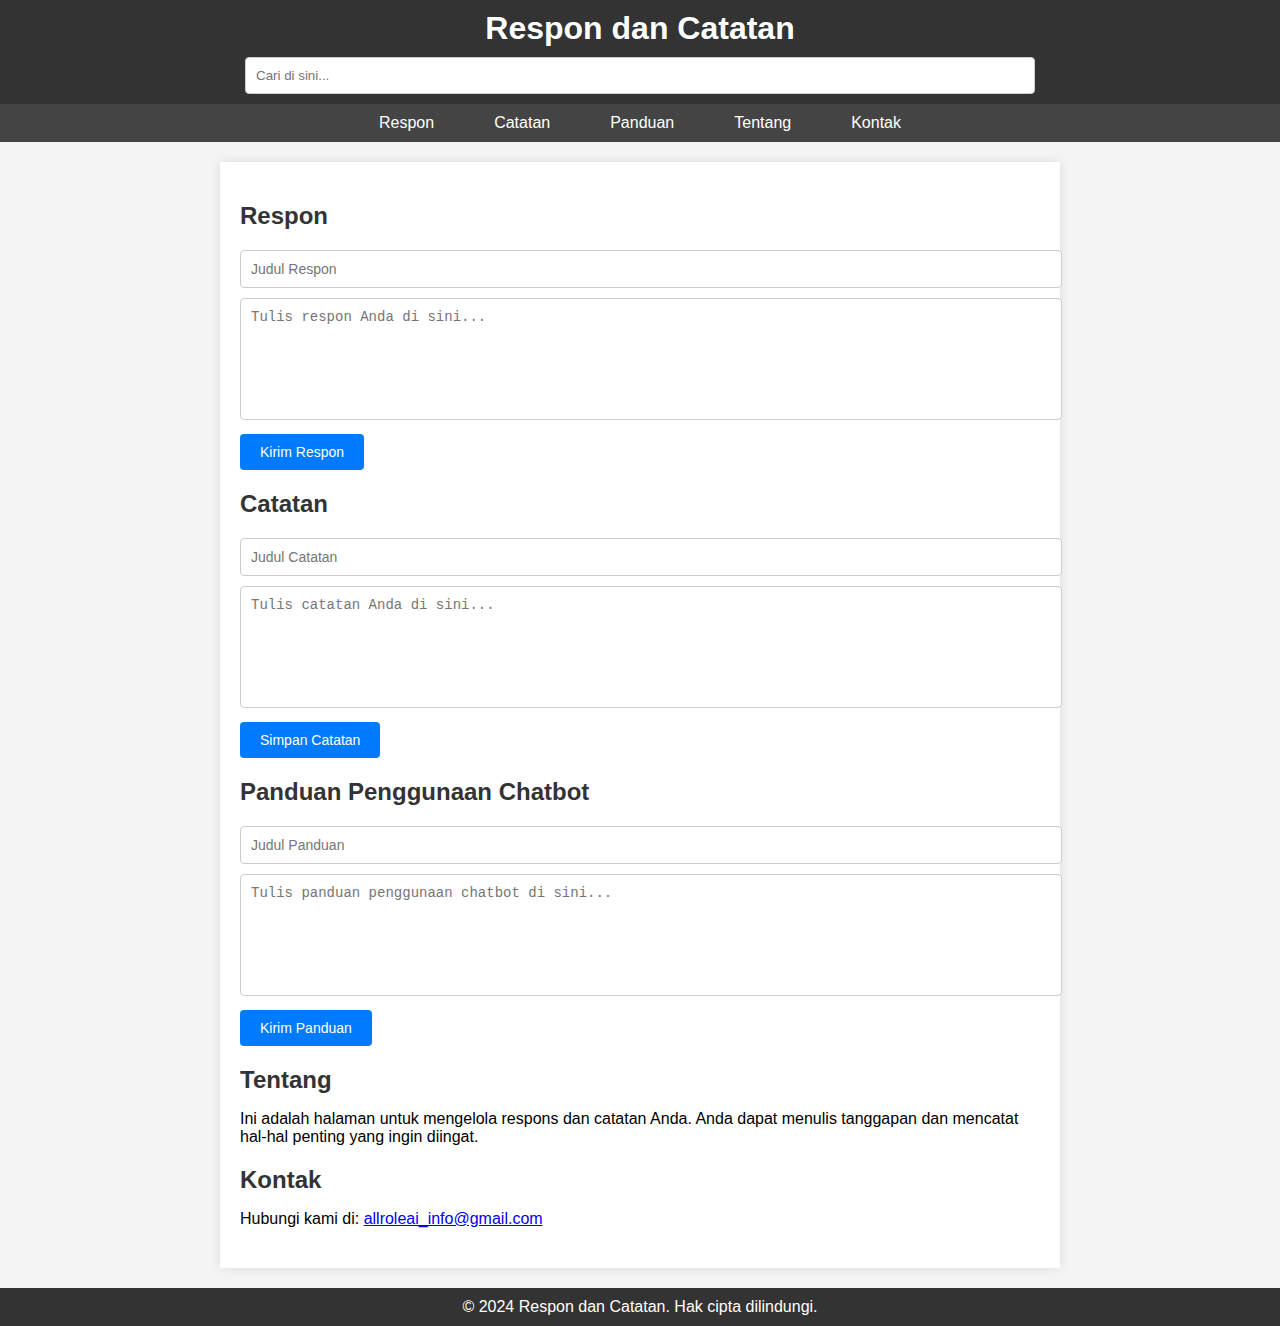
<file: chatguide.html>
<!DOCTYPE html>
<html lang="id">
<head>
    <meta charset="UTF-8">
    <meta name="viewport" content="width=device-width, initial-scale=1.0">
    <title>Respon dan Catatan</title>
    <style>
        body {
            font-family: Arial, sans-serif;
            margin: 0;
            padding: 0;
            background-color: #f4f4f4;
        }
        header, footer {
            background-color: #333;
            color: #fff;
            text-align: center;
            padding: 10px 0;
        }
        header h1, footer p {
            margin: 0;
        }
        nav {
            background-color: #444;
            overflow: hidden;
        }
        nav ul {
            list-style: none;
            margin: 0;
            padding: 0;
            display: flex;
            justify-content: center;
        }
        nav ul li {
            margin: 0 10px;
        }
        nav ul li a {
            text-decoration: none;
            color: #fff;
            padding: 10px 20px;
            display: block;
        }
        nav ul li a:hover {
            background-color: #007BFF;
        }
        .container {
            max-width: 800px;
            margin: 20px auto;
            padding: 20px;
            background-color: #fff;
            box-shadow: 0 0 10px rgba(0, 0, 0, 0.1);
        }
        .section {
            margin-bottom: 20px;
        }
        .section h2 {
            color: #333;
            margin-bottom: 10px;
        }
        .section textarea, .section input[type="text"] {
            width: 100%;
            padding: 10px;
            font-size: 14px;
            border: 1px solid #ccc;
            border-radius: 4px;
            margin-top: 10px;
        }
        .section textarea {
            height: 100px;
            resize: none;
        }
        .section button {
            margin-top: 10px;
            padding: 10px 20px;
            font-size: 14px;
            color: #fff;
            background-color: #007BFF;
            border: none;
            border-radius: 4px;
            cursor: pointer;
        }
        .section button:hover {
            background-color: #0056b3;
        }
        .response-message {
            color: green;
            display: none;
            margin-top: 10px;
        }
    </style>
</head>
<body>

<header>
    <h1>Respon dan Catatan</h1>
    <input type="text" placeholder="Cari di sini..." style="width: 60%; padding: 10px; margin-top: 10px; border-radius: 4px; border: 1px solid #ccc;" id="searchBar" onkeyup="autoResponse()">
    <p id="search-response" class="response-message"></p>
</header>

<nav>
    <ul>
        <li><a href="#respon">Respon</a></li>
        <li><a href="#catatan">Catatan</a></li>
        <li><a href="#guidance">Panduan</a></li>
        <li><a href="#tentang">Tentang</a></li>
        <li><a href="#kontak">Kontak</a></li>
    </ul>
</nav>

<div class="container">
    <div id="respon" class="section">
        <h2>Respon</h2>
        <input type="text" placeholder="Judul Respon" id="respon-title"/>
        <textarea placeholder="Tulis respon Anda di sini..." id="respon-content"></textarea>
        <br>
        <button onclick="submitResponse()">Kirim Respon</button>
        <p id="response-message" class="response-message">Respon Anda telah dikirim. Terima kasih!</p>
    </div>

    <div id="catatan" class="section">
        <h2>Catatan</h2>
        <input type="text" placeholder="Judul Catatan" id="catatan-title"/>
        <textarea placeholder="Tulis catatan Anda di sini..." id="catatan-content"></textarea>
        <br>
        <button onclick="saveNote()">Simpan Catatan</button>
        <p id="note-message" class="response-message">Catatan Anda telah disimpan.</p>
    </div>

    <div id="guidance" class="section">
        <h2>Panduan Penggunaan Chatbot</h2>
        <input type="text" placeholder="Judul Panduan" id="guidance-title" />
        <textarea placeholder="Tulis panduan penggunaan chatbot di sini..." id="guidance-content"></textarea>
        <br>
        <button onclick="submitGuidance()">Kirim Panduan</button>
        <p id="guidance-response" class="response-message">Panduan telah dikirim. Terima kasih atas kontribusi Anda!</p>
    </div>

    <div id="tentang" class="section">
        <h2>Tentang</h2>
        <p>Ini adalah halaman untuk mengelola respons dan catatan Anda. Anda dapat menulis tanggapan dan mencatat hal-hal penting yang ingin diingat.</p>
    </div>

    <div id="kontak" class="section">
        <h2>Kontak</h2>
        <p>Hubungi kami di: <a href="mailto:allroleai_info@gmail.com">allroleai_info@gmail.com</a></p>
    </div>
</div>

<footer>
    <p>&copy; 2024 Respon dan Catatan. Hak cipta dilindungi.</p>
</footer>

<script>
    function autoResponse() {
        var searchBar = document.getElementById('searchBar');
        var responseText = searchBar.value.toLowerCase();
        var response = '';

        if (responseText.includes('keluhan')) {
            response = 'Baik, kami akan perbaiki.';
        } else if (responseText.includes('pujian')) {
            response = 'Terima kasih, kami akan terus berkembang.';
        } else if (responseText.includes('saran')) {
            response = 'Terima kasih atas saran Anda, kami akan mempertimbangkannya.';
        } else if (responseText.includes('bantuan')) {
            response = 'Kami siap membantu Anda. Silakan beri tahu apa yang Anda butuhkan.';
        } else {
            response = 'Terima kasih atas tanggapan Anda.';
        }

        // Tampilkan respon di elemen yang sesuai
        var responseElement = document.getElementById('search-response');
        responseElement.textContent = response;
        responseElement.style.display = 'block';
    }

    function submitResponse() {
        var title = document.getElementById('respon-title').value;
        var content = document.getElementById('respon-content').value;

        if (title === '' || content === '') {
            alert('Mohon isi semua kolom sebelum mengirim.');
            return;
        }

        // Tampilkan pesan konfirmasi
        document.getElementById('response-message').style.display = 'block';

        // Reset form
        document.getElementById('respon-title').value = '';
        document.getElementById('respon-content').value = '';

        // Anda bisa menambahkan kode untuk mengirim data ini ke server di sini
    }

    function saveNote() {
        var title = document.getElementById('catatan-title').value;
        var content = document.getElementById('catatan-content').value;

        if (title === '' || content === '') {
            alert('Mohon isi semua kolom sebelum menyimpan.');
            return;
        }

        // Tampilkan pesan konfirmasi
        document.getElementById('note-message').style.display = 'block';

        // Reset form
        document.getElementById('catatan-title').value = '';
        document.getElementById('catatan-content').value = '';

        // Anda bisa menambahkan kode untuk menyimpan data ini ke server di sini
    }

    function submitGuidance() {
        var title = document.getElementById('guidance-title').value;
        var content = document.getElementById('guidance-content').value;

        if (title === '' || content === '') {
            alert('Mohon isi semua kolom sebelum mengirim.');
            return;
        }

        // Tampilkan pesan konfirmasi
        document.getElementById('guidance-response').style.display = 'block';

        // Reset form
        document.getElementById('guidance-title').value = '';
        document.getElementById('guidance-content').value = '';

        // Anda bisa menambahkan kode untuk mengirim data ini ke server di sini
    }
</script>

</body>
</html>
</file>
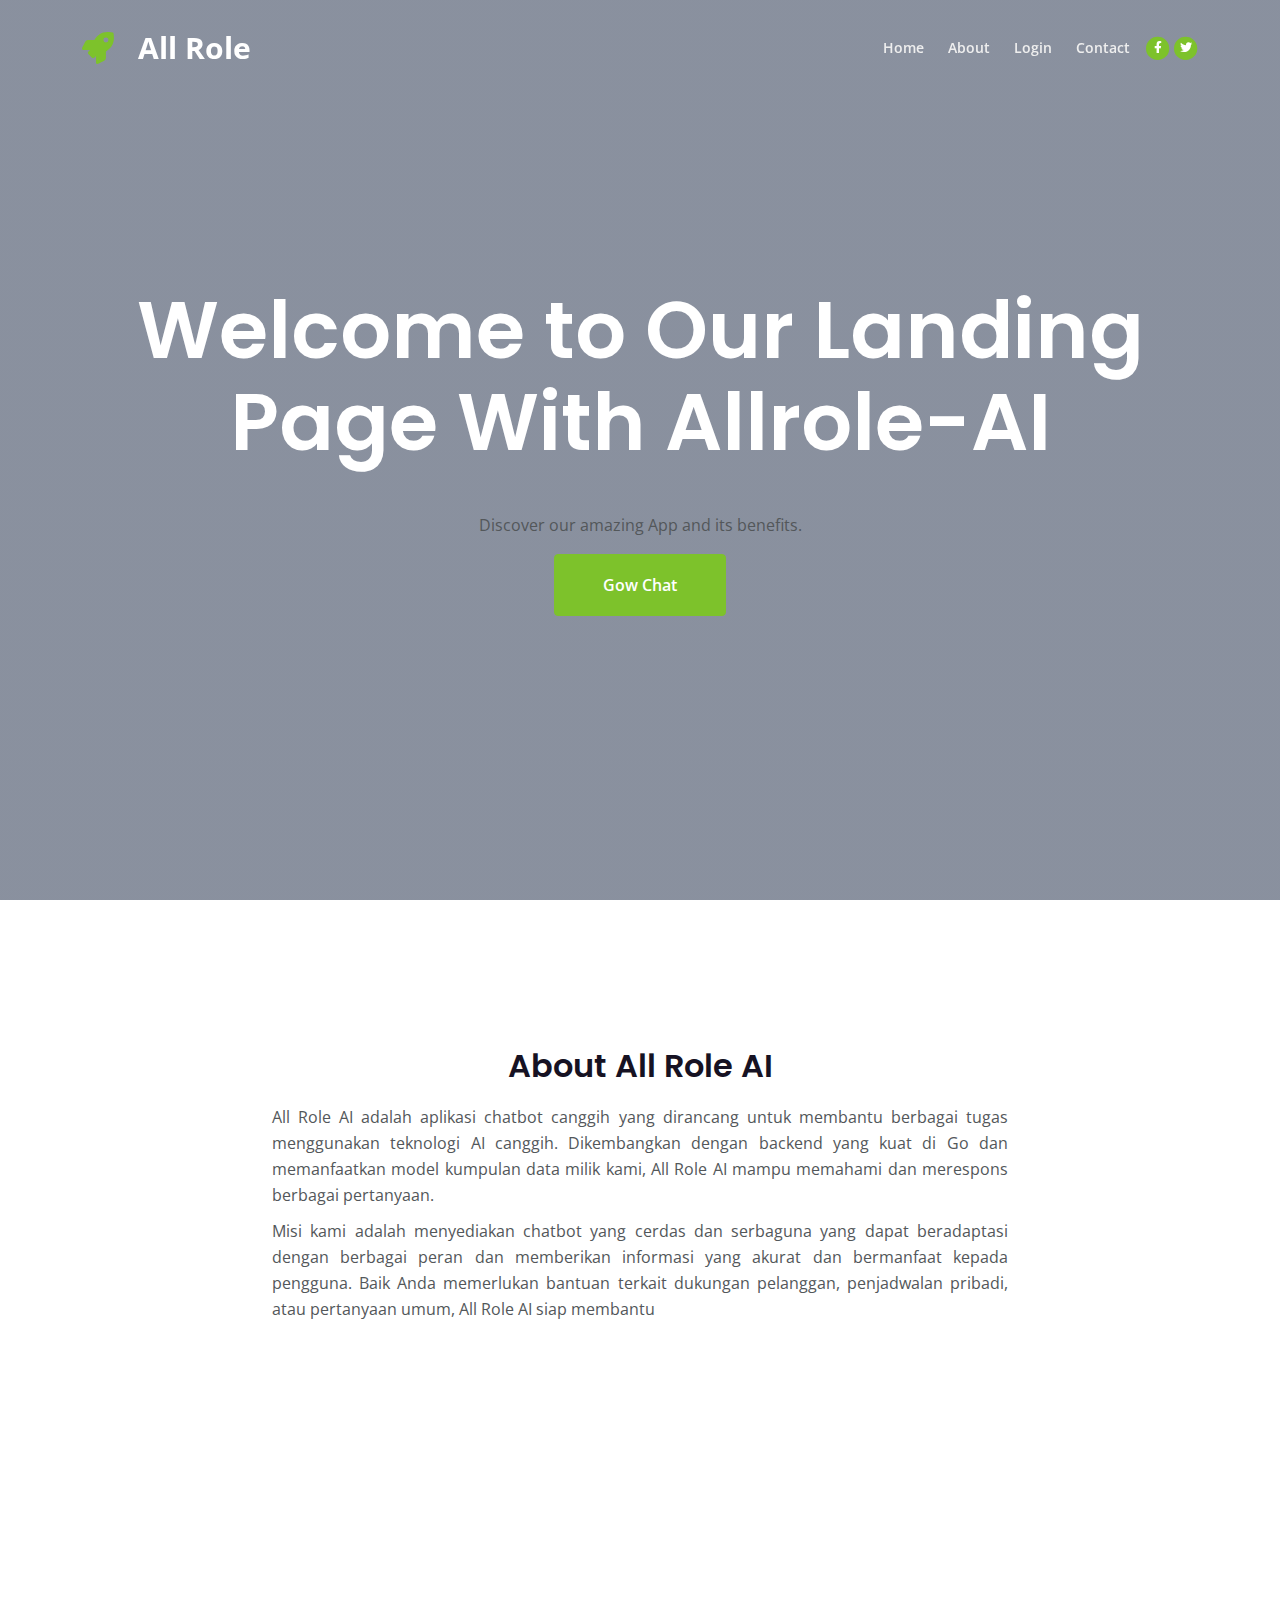
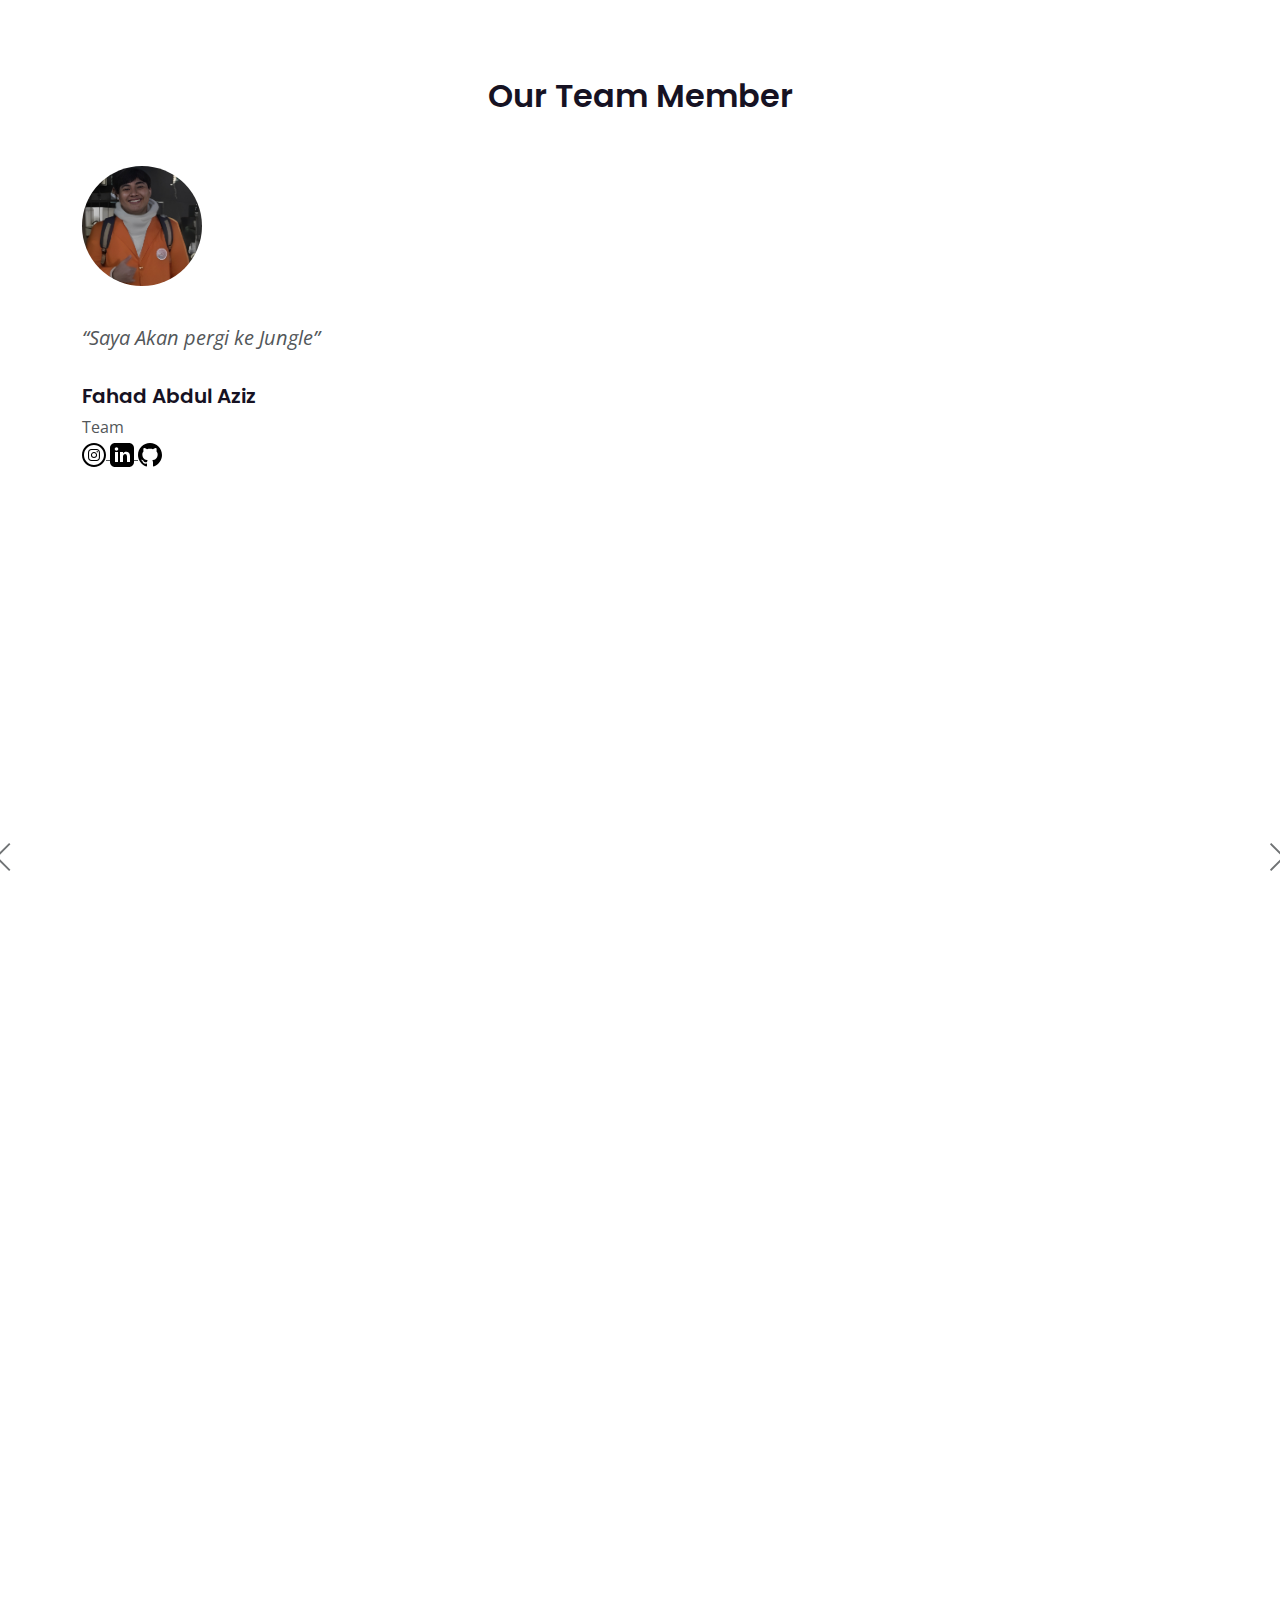
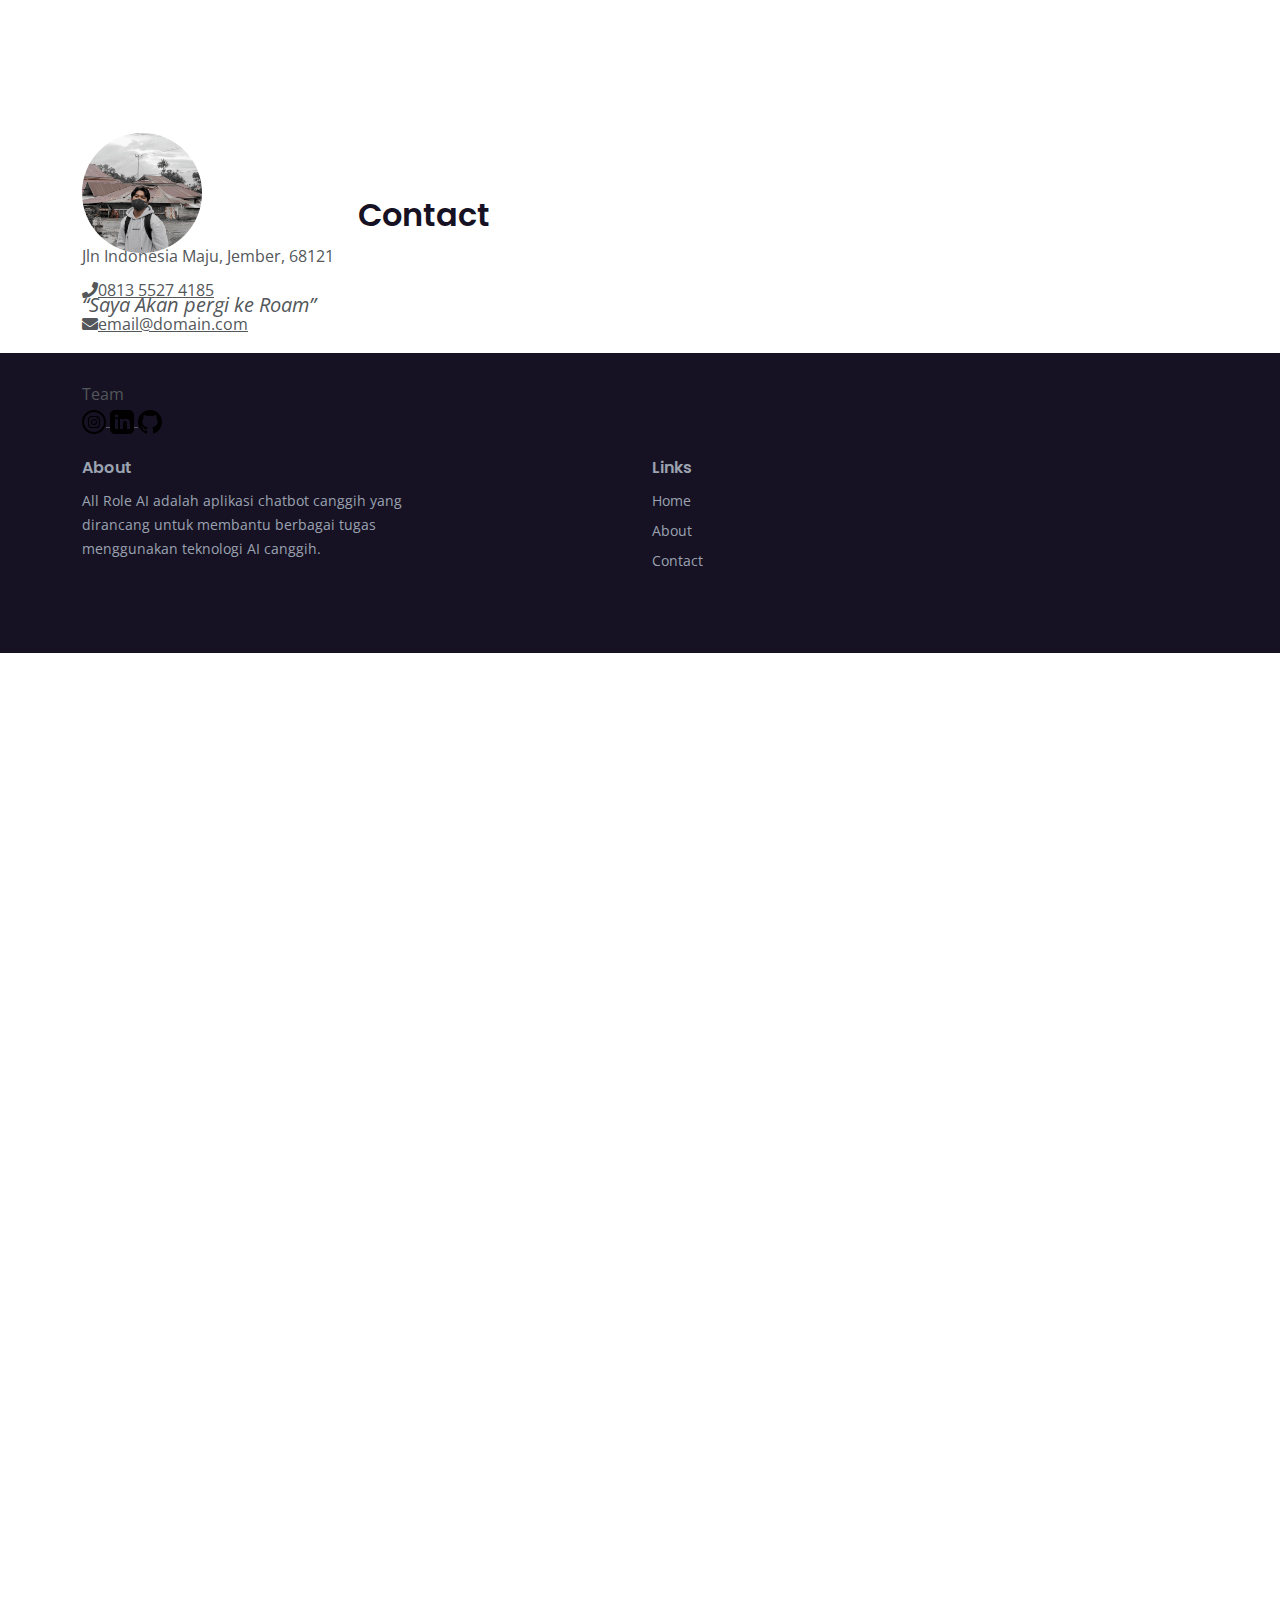
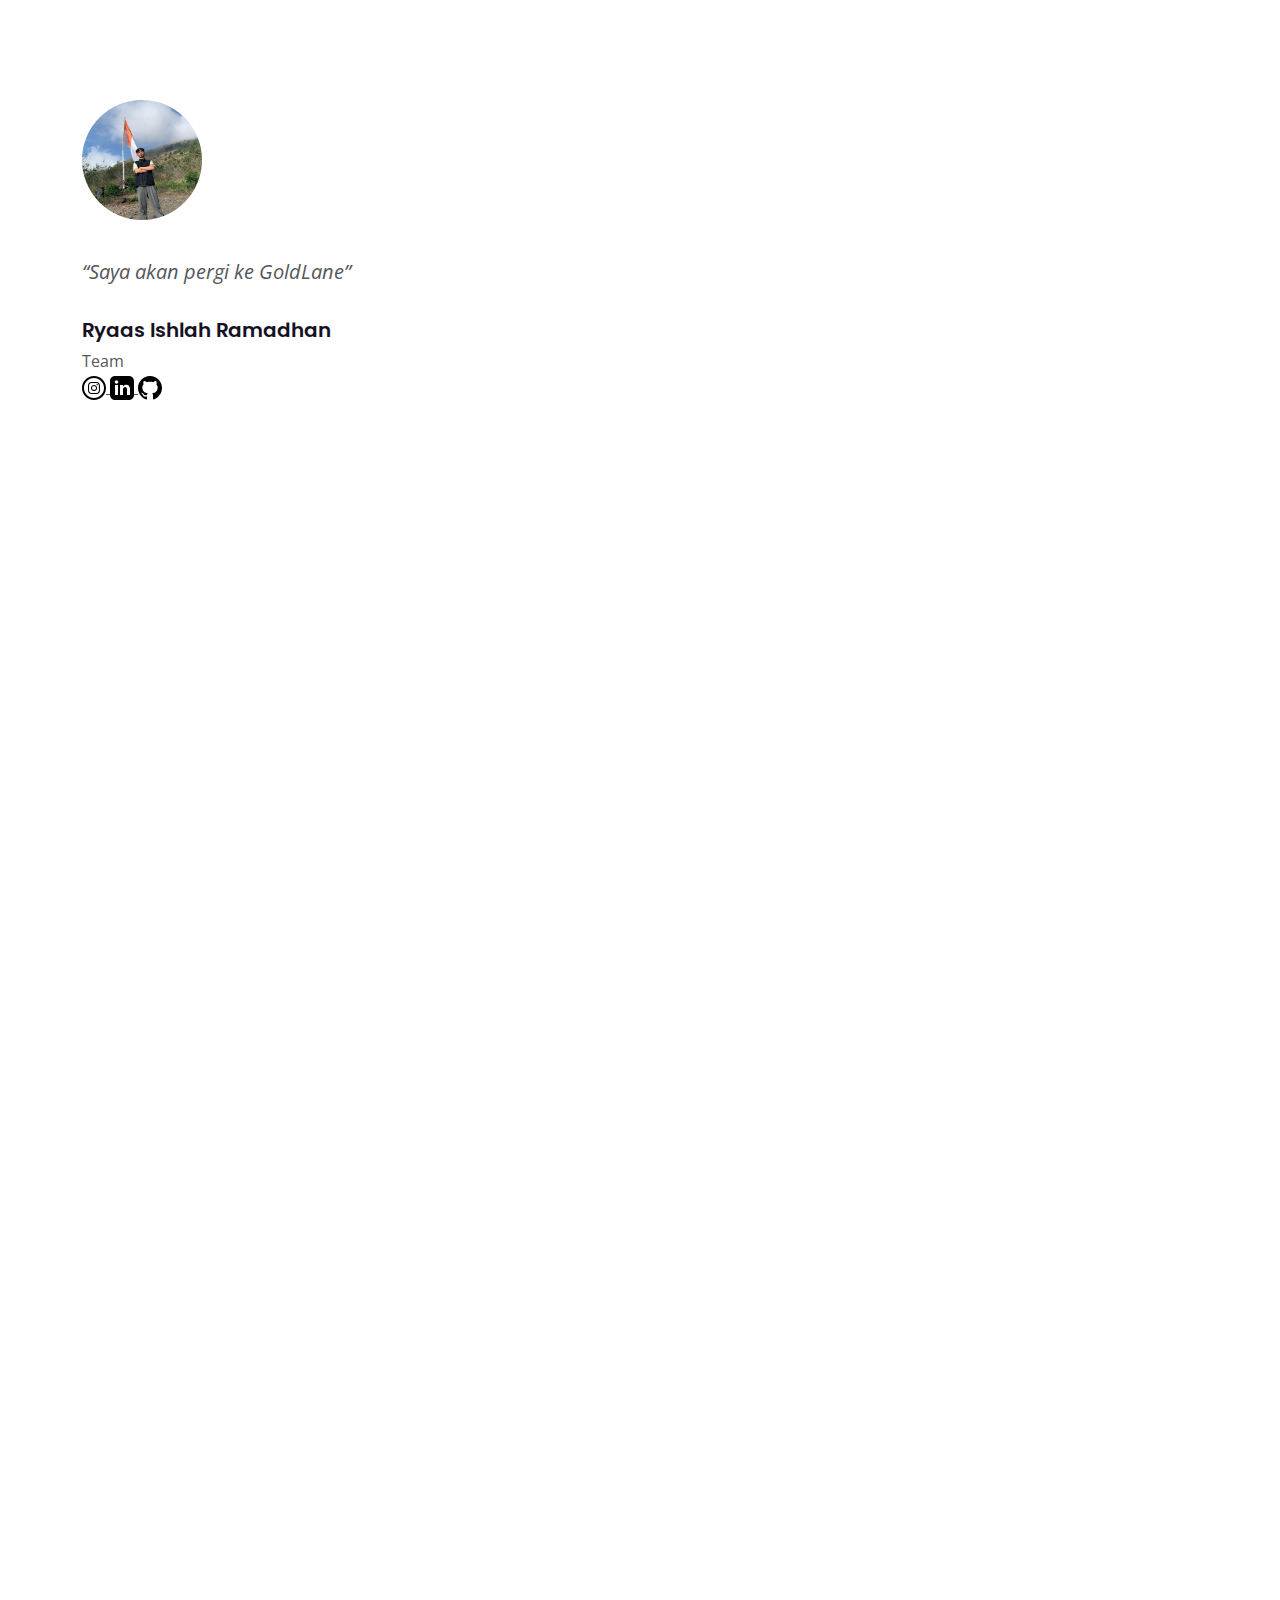
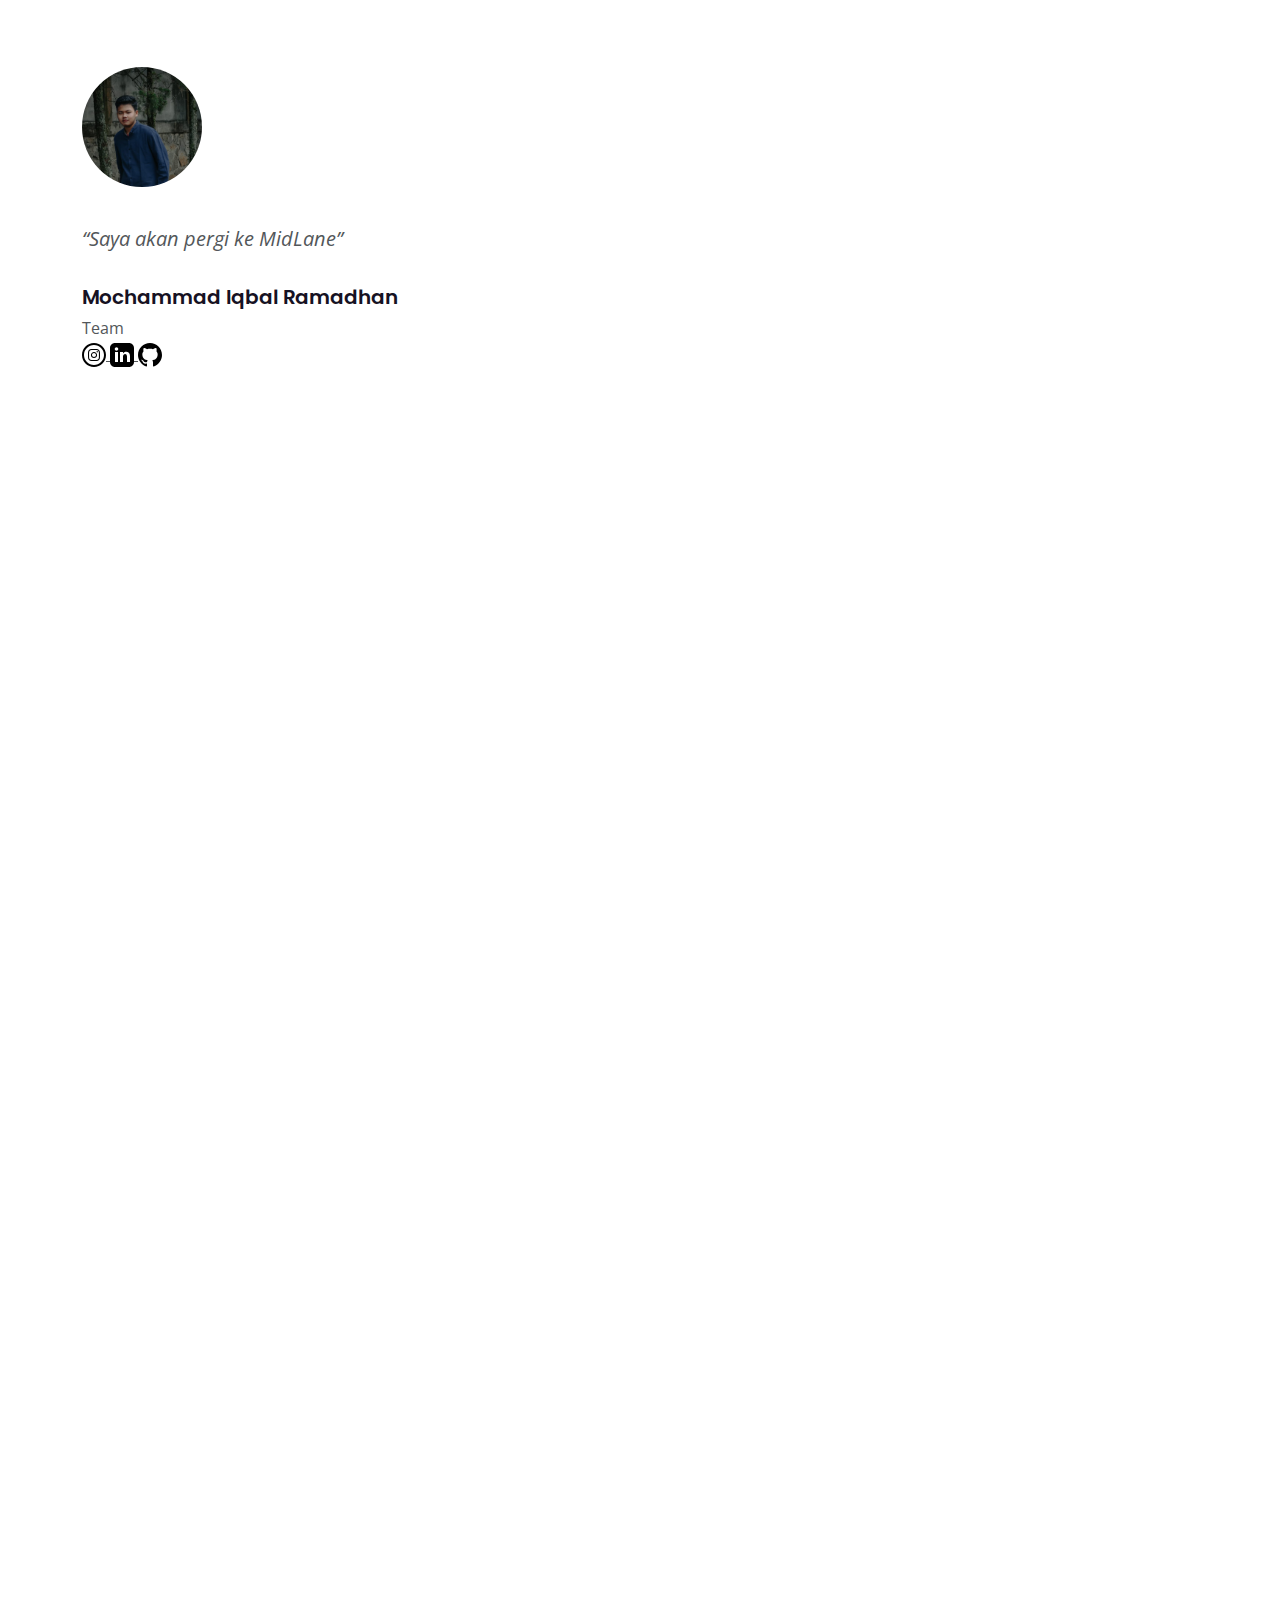
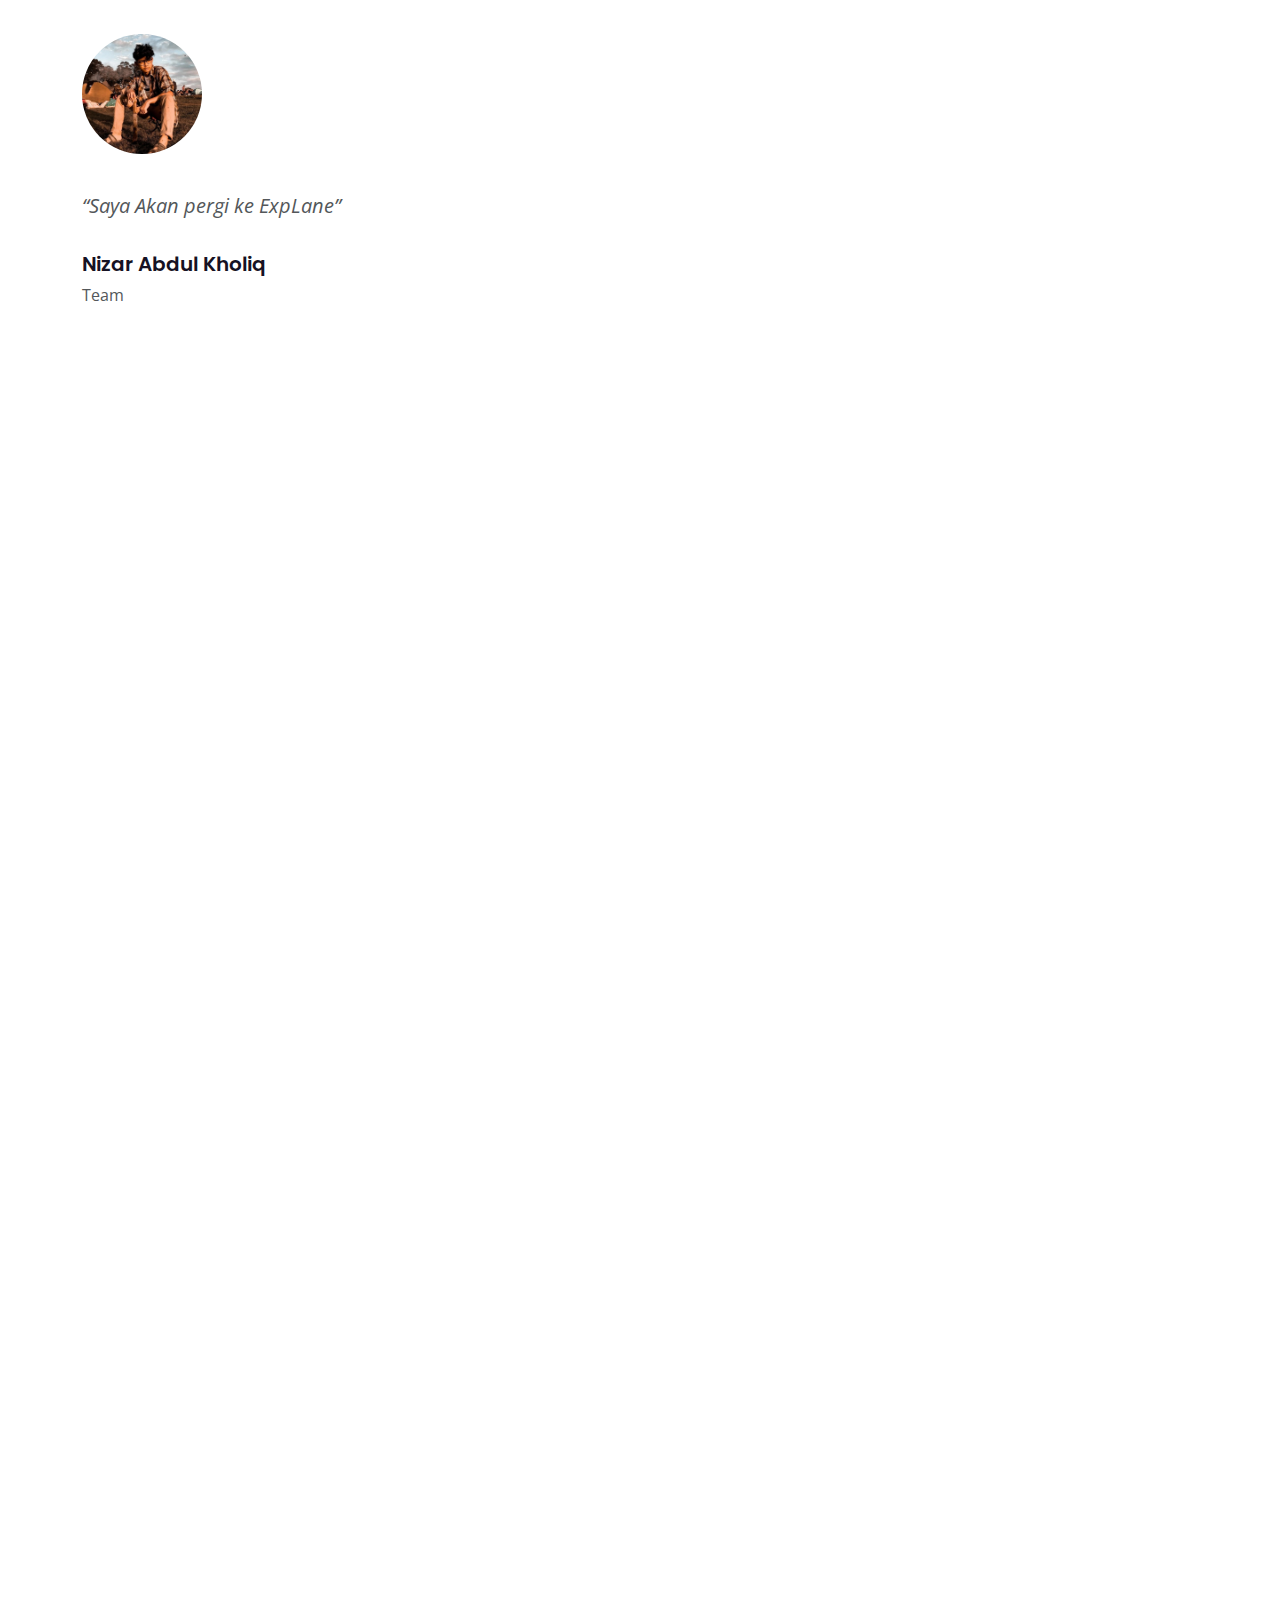
<file: home.html>
<!DOCTYPE html>
<html lang="en">

<head>
    <meta charset="utf-8">
    <meta name="viewport" content="width=device-width, initial-scale=1, shrink-to-fit=no">

    <!-- SEO Meta Tags -->
    <meta name="description" content="Your description">
    <meta name="author" content="Your name">
    <!-- OG Meta Tags to improve the way the post looks when you share the page on Facebook, Twitter, LinkedIn -->
    <meta property="og:site_name" content="" /> <!-- website name -->
    <meta property="og:site" content="" /> <!-- website link -->
    <meta property="og:title" content="" /> <!-- title shown in the actual shared post -->
    <meta property="og:description" content="" /> <!-- description shown in the actual shared post -->
    <meta property="og:image" content="" /> <!-- image link, make sure it's jpg -->
    <meta property="og:url" content="" /> <!-- where do you want your post to link to -->
    <meta name="twitter:card" content="summary_large_image"> <!-- to have large image post format in Twitter -->

    <!-- Webpage Title -->
    <title>All-Role AI</title>
    <!-- Styles -->
    <link href="https://fonts.googleapis.com/css2?family=Open+Sans:ital,wght@0,400;0,600;0,700;1,400&display=swap"
        rel="stylesheet">
    <link href="https://fonts.googleapis.com/css2?family=Poppins:wght@600&display=swap" rel="stylesheet">
    <link href="css/bootstrap.min.css" rel="stylesheet">
    <link href="css/fontawesome-all.min.css" rel="stylesheet">
    <link href="css/swiper.css" rel="stylesheet">
    <link href="css/styles.css" rel="stylesheet">
    <link href="css/style2.css" rel="stylesheet">

    <!-- Favicon  -->
    <link rel="icon" href="images/favicon.png">
</head>

<body>
    <!-- Navigation -->
    <nav id="navbar" class="navbar navbar-expand-lg fixed-top navbar-dark" aria-label="Main navigation">

        <div class="container">
            <!-- Image Logo -->
            <a class="navbar-brand logo-image" href="index.html"><img src="images/logo.svg" alt="alternative"></a>

            <!-- Text Logo - Use this if you don't have a graphic logo -->
            <a class="navbar-brand logo-text" href="index.html">All Role</a>

            <div class="navbar-collapse offcanvas-collapse" id="navbarsExampleDefault">
                <ul class="navbar-nav ms-auto navbar-nav-scroll">
                    <li class="nav-item">
                        <a class="nav-link" aria-current="page" href="#header">Home</a>
                    </li>
                    <li class="nav-item">
                        <a class="nav-link" aria-current="page" href="#about">About</a>
                    </li>
                    <li class="nav-item">
                        <a class="nav-link" href="login.html">Login</a>
                    </li>
                    <li class="nav-item">
                        <a class="nav-link" href="#contact">Contact</a>
                    </li>
                </ul>
                <span class="fa-stack" aria-label="Facebook">
                    <a href="#your-link">
                        <i class="fas fa-circle fa-stack-2x"></i>
                        <i class="fab fa-facebook-f fa-stack-1x"></i>
                    </a>
                </span>
                <span class="fa-stack" aria-label="Twitter">
                    <a href="#your-link">
                        <i class="fas fa-circle fa-stack-2x"></i>
                        <i class="fab fa-twitter fa-stack-1x"></i>
                    </a>
                </span>

                </span>
            </div> <!-- end of navbar-collapse -->
        </div> <!-- end of container -->
    </nav> <!-- end of navbar -->
    <!-- end of navigation -->

    <!-- Header -->
    <header id="header" class="header">

        <div class="header-content">
            <div class="container">
                <div class="row">
                    <div class="col-lg-12">
                        <h1 class="h1-large main-header">Welcome to Our Landing Page With Allrole-AI</h1>
                        <p class="header-paragraph">Discover our amazing App and its benefits.</p>
                        <a class="btn-solid-lg header-button" href="login.html">Gow Chat</a>

                    </div> <!-- end of col -->
                </div> <!-- end of row -->
            </div> <!-- end of container -->
        </div> <!-- end of header-content -->

        <!-- end of video background -->

    </header> <!-- end of header -->
    <!-- end of header -->

    <!-- About Section -->
    <div id="about" class="cards-1">
        <div class="container">
            <div class="row">
                <div class="col-lg-12">
                    <h2 class="h2-heading">About All Role AI</h2>
                    <!-- About text paragraphs -->
                    <p style="text-align: justify; margin-bottom: 10px;" class="p-heading">All Role AI adalah aplikasi
                        chatbot canggih yang dirancang untuk membantu berbagai tugas menggunakan teknologi AI canggih.
                        Dikembangkan dengan backend yang kuat di Go dan memanfaatkan model kumpulan data milik kami, All
                        Role AI mampu memahami dan merespons berbagai pertanyaan.</p>
                    <p style="text-align: justify;" class="p-heading">Misi kami adalah menyediakan chatbot yang cerdas
                        dan serbaguna yang dapat beradaptasi dengan berbagai peran dan memberikan informasi yang akurat
                        dan bermanfaat kepada pengguna. Baik Anda memerlukan bantuan terkait dukungan pelanggan,
                        penjadwalan pribadi, atau pertanyaan umum, All Role AI siap membantu</p>
                </div> <!-- end of col -->
            </div> <!-- end of row -->
        </div> <!-- end of container -->
    </div> <!-- end of cards-1 -->

    <!-- Teams -->
    <div class="slider-1" style="margin-top: 50px;">
        <div class="container">
            <div class="row">
                <div class="col-lg-12">
                    <h2 class="h2-heading" style="text-align: center; margin-bottom: 50px;">Our Team Member</h2>
                    <!-- Card Slider -->
                    <!-- Slide -->
                    <div class="swiper-slide">
                        <img class="team-image" src="images/fahad.jpg" alt="alternative">
                        <p class="team-text">“Saya Akan pergi ke Jungle”</p>
                        <div class="team-author">Fahad Abdul Aziz</div>
                        <div class="team-position">Team</div>
                        <div class="team-buttons">
                            <a href="https://www.instagram.com/fhdziz_/" target="_blank">
                                <svg xmlns="http://www.w3.org/2000/svg" width="24" height="24" viewBox="0 0 24 24">
                                    <path
                                        d="M12 2c5.514 0 10 4.486 10 10s-4.486 10-10 10-10-4.486-10-10 4.486-10 10-10zm0-2c-6.627 0-12 5.373-12 12s5.373 12 12 12 12-5.373 12-12-5.373-12-12-12zm0 7.082c1.602 0 1.792.006 2.425.035 1.627.074 2.385.845 2.46 2.459.028.633.034.822.034 2.424s-.006 1.792-.034 2.424c-.075 1.613-.832 2.386-2.46 2.46-.633.028-.822.035-2.425.035-1.602 0-1.792-.006-2.424-.035-1.63-.075-2.385-.849-2.46-2.46-.028-.632-.035-.822-.035-2.424s.007-1.792.035-2.424c.074-1.615.832-2.386 2.46-2.46.632-.029.822-.034 2.424-.034zm0-1.082c-1.63 0-1.833.007-2.474.037-2.18.1-3.39 1.309-3.49 3.489-.029.641-.036.845-.036 2.474 0 1.63.007 1.834.036 2.474.1 2.179 1.31 3.39 3.49 3.49.641.029.844.036 2.474.036 1.63 0 1.834-.007 2.475-.036 2.176-.1 3.391-1.309 3.489-3.49.029-.64.036-.844.036-2.474 0-1.629-.007-1.833-.036-2.474-.098-2.177-1.309-3.39-3.489-3.489-.641-.03-.845-.037-2.475-.037zm0 2.919c-1.701 0-3.081 1.379-3.081 3.081s1.38 3.081 3.081 3.081 3.081-1.379 3.081-3.081c0-1.701-1.38-3.081-3.081-3.081zm0 5.081c-1.105 0-2-.895-2-2 0-1.104.895-2 2-2 1.104 0 2.001.895 2.001 2s-.897 2-2.001 2zm3.202-5.922c-.397 0-.72.322-.72.72 0 .397.322.72.72.72.398 0 .721-.322.721-.72 0-.398-.322-.72-.721-.72z" />
                                </svg>
                            </a>
                            <a href="https://www.linkedin.com/in/fahadabdulaziz17/" target="_blank">
                                <svg xmlns="http://www.w3.org/2000/svg" width="24" height="24" viewBox="0 0 24 24">
                                    <path
                                        d="M19 0h-14c-2.761 0-5 2.239-5 5v14c0 2.761 2.239 5 5 5h14c2.761 0 5-2.239 5-5v-14c0-2.761-2.239-5-5-5zm-11 19h-3v-10h3v10zm-1.5-11.268c-.966 0-1.75-.785-1.75-1.75s.784-1.75 1.75-1.75c.966 0 1.75.785 1.75 1.75s-.784 1.75-1.75 1.75zm13.5 11.268h-3v-5.5c0-3.5-4-3.239-4 0v5.5h-3v-10h3v1.539c1.396-2.586 7-2.777 7 2.476v5.985z" />
                                </svg>
                            </a>
                            <a href="https://github.com/Fahadabdul17" target="_blank">
                                <svg xmlns="http://www.w3.org/2000/svg" width="24" height="24" viewBox="0 0 24 24">
                                    <path
                                        d="M12 0c-6.626 0-12 5.373-12 12 0 5.302 3.438 9.8 8.207 11.387.599.111.793-.261.793-.577v-2.234c-3.338.726-4.033-1.416-4.033-1.416-.546-1.387-1.333-1.756-1.333-1.756-1.089-.745.083-.729.083-.729 1.205.084 1.839 1.237 1.839 1.237 1.07 1.834 2.807 1.304 3.492.997.107-.775.418-1.305.762-1.604-2.665-.305-5.467-1.334-5.467-5.931 0-1.311.469-2.381 1.236-3.221-.124-.303-.535-1.524.117-3.176 0 0 1.008-.322 3.301 1.23.957-.266 1.983-.399 3.003-.404 1.02.005 2.047.138 3.006.404 2.291-1.552 3.297-1.23 3.297-1.23.653 1.653.242 2.874.118 3.176.77.84 1.235 1.911 1.235 3.221 0 4.609-2.807 5.624-5.479 5.921.43.372.823 1.102.823 2.222v3.293c0 .319.192.694.801.576 4.765-1.589 8.199-6.086 8.199-11.386 0-6.627-5.373-12-12-12z" />
                                </svg>
                            </a>
                        </div>
                    </div> <!-- end of swiper-slide -->


                    <!-- Slide -->
                    <div class="swiper-slide">
                        <img class="team-image" src="images/riziq.jpeg" alt="alternative">
                        <p class="team-text">“Saya Akan pergi ke Roam”</p>
                        <div class="team-author">Farhan Riziq</div>
                        <div class="team-position">Team</div>
                        <div class="team-buttons">
                            <a href="https://www.instagram.com/frhnrzq__/" target="_blank">
                                <svg xmlns="http://www.w3.org/2000/svg" width="24" height="24" viewBox="0 0 24 24">
                                    <path
                                        d="M12 2c5.514 0 10 4.486 10 10s-4.486 10-10 10-10-4.486-10-10 4.486-10 10-10zm0-2c-6.627 0-12 5.373-12 12s5.373 12 12 12 12-5.373 12-12-5.373-12-12-12zm0 7.082c1.602 0 1.792.006 2.425.035 1.627.074 2.385.845 2.46 2.459.028.633.034.822.034 2.424s-.006 1.792-.034 2.424c-.075 1.613-.832 2.386-2.46 2.46-.633.028-.822.035-2.425.035-1.602 0-1.792-.006-2.424-.035-1.63-.075-2.385-.849-2.46-2.46-.028-.632-.035-.822-.035-2.424s.007-1.792.035-2.424c.074-1.615.832-2.386 2.46-2.46.632-.029.822-.034 2.424-.034zm0-1.082c-1.63 0-1.833.007-2.474.037-2.18.1-3.39 1.309-3.49 3.489-.029.641-.036.845-.036 2.474 0 1.63.007 1.834.036 2.474.1 2.179 1.31 3.39 3.49 3.49.641.029.844.036 2.474.036 1.63 0 1.834-.007 2.475-.036 2.176-.1 3.391-1.309 3.489-3.49.029-.64.036-.844.036-2.474 0-1.629-.007-1.833-.036-2.474-.098-2.177-1.309-3.39-3.489-3.489-.641-.03-.845-.037-2.475-.037zm0 2.919c-1.701 0-3.081 1.379-3.081 3.081s1.38 3.081 3.081 3.081 3.081-1.379 3.081-3.081c0-1.701-1.38-3.081-3.081-3.081zm0 5.081c-1.105 0-2-.895-2-2 0-1.104.895-2 2-2 1.104 0 2.001.895 2.001 2s-.897 2-2.001 2zm3.202-5.922c-.397 0-.72.322-.72.72 0 .397.322.72.72.72.398 0 .721-.322.721-.72 0-.398-.322-.72-.721-.72z" />
                                </svg>
                            </a>
                            <a href="" target="_blank">
                                <svg xmlns="http://www.w3.org/2000/svg" width="24" height="24" viewBox="0 0 24 24">
                                    <path
                                        d="M19 0h-14c-2.761 0-5 2.239-5 5v14c0 2.761 2.239 5 5 5h14c2.761 0 5-2.239 5-5v-14c0-2.761-2.239-5-5-5zm-11 19h-3v-10h3v10zm-1.5-11.268c-.966 0-1.75-.785-1.75-1.75s.784-1.75 1.75-1.75c.966 0 1.75.785 1.75 1.75s-.784 1.75-1.75 1.75zm13.5 11.268h-3v-5.5c0-3.5-4-3.239-4 0v5.5h-3v-10h3v1.539c1.396-2.586 7-2.777 7 2.476v5.985z" />
                                </svg>
                            </a>
                            <a href="https://github.com/FarhanRiziq01" target="_blank">
                                <svg xmlns="http://www.w3.org/2000/svg" width="24" height="24" viewBox="0 0 24 24">
                                    <path
                                        d="M12 0c-6.626 0-12 5.373-12 12 0 5.302 3.438 9.8 8.207 11.387.599.111.793-.261.793-.577v-2.234c-3.338.726-4.033-1.416-4.033-1.416-.546-1.387-1.333-1.756-1.333-1.756-1.089-.745.083-.729.083-.729 1.205.084 1.839 1.237 1.839 1.237 1.07 1.834 2.807 1.304 3.492.997.107-.775.418-1.305.762-1.604-2.665-.305-5.467-1.334-5.467-5.931 0-1.311.469-2.381 1.236-3.221-.124-.303-.535-1.524.117-3.176 0 0 1.008-.322 3.301 1.23.957-.266 1.983-.399 3.003-.404 1.02.005 2.047.138 3.006.404 2.291-1.552 3.297-1.23 3.297-1.23.653 1.653.242 2.874.118 3.176.77.84 1.235 1.911 1.235 3.221 0 4.609-2.807 5.624-5.479 5.921.43.372.823 1.102.823 2.222v3.293c0 .319.192.694.801.576 4.765-1.589 8.199-6.086 8.199-11.386 0-6.627-5.373-12-12-12z" />
                                </svg>
                            </a>
                        </div>
                    </div> <!-- end of swiper-slide -->
                    <!-- end of slide -->
                    <!-- Slide -->
                    <div class="swiper-slide">
                        <img class="team-image" src="images/iyas.jpg" alt="alternative">
                        <p class="team-text">“Saya akan pergi ke GoldLane”</p>
                        <div class="team-author">Ryaas Ishlah Ramadhan</div>
                        <div class="team-position">Team</div>
                        <div class="team-buttons">
                            <a href="https://www.instagram.com/ryaasishlah13" target="_blank">
                                <svg xmlns="http://www.w3.org/2000/svg" width="24" height="24" viewBox="0 0 24 24">
                                    <path
                                        d="M12 2c5.514 0 10 4.486 10 10s-4.486 10-10 10-10-4.486-10-10 4.486-10 10-10zm0-2c-6.627 0-12 5.373-12 12s5.373 12 12 12 12-5.373 12-12-5.373-12-12-12zm0 7.082c1.602 0 1.792.006 2.425.035 1.627.074 2.385.845 2.46 2.459.028.633.034.822.034 2.424s-.006 1.792-.034 2.424c-.075 1.613-.832 2.386-2.46 2.46-.633.028-.822.035-2.425.035-1.602 0-1.792-.006-2.424-.035-1.63-.075-2.385-.849-2.46-2.46-.028-.632-.035-.822-.035-2.424s.007-1.792.035-2.424c.074-1.615.832-2.386 2.46-2.46.632-.029.822-.034 2.424-.034zm0-1.082c-1.63 0-1.833.007-2.474.037-2.18.1-3.39 1.309-3.49 3.489-.029.641-.036.845-.036 2.474 0 1.63.007 1.834.036 2.474.1 2.179 1.31 3.39 3.49 3.49.641.029.844.036 2.474.036 1.63 0 1.834-.007 2.475-.036 2.176-.1 3.391-1.309 3.489-3.49.029-.64.036-.844.036-2.474 0-1.629-.007-1.833-.036-2.474-.098-2.177-1.309-3.39-3.489-3.489-.641-.03-.845-.037-2.475-.037zm0 2.919c-1.701 0-3.081 1.379-3.081 3.081s1.38 3.081 3.081 3.081 3.081-1.379 3.081-3.081c0-1.701-1.38-3.081-3.081-3.081zm0 5.081c-1.105 0-2-.895-2-2 0-1.104.895-2 2-2 1.104 0 2.001.895 2.001 2s-.897 2-2.001 2zm3.202-5.922c-.397 0-.72.322-.72.72 0 .397.322.72.72.72.398 0 .721-.322.721-.72 0-.398-.322-.72-.721-.72z" />
                                </svg>
                            </a>
                            <a href="https://www.linkedin.com/in/ryaas-ishlah-ramadhan-281a77281/" target="_blank">
                                <svg xmlns="http://www.w3.org/2000/svg" width="24" height="24" viewBox="0 0 24 24">
                                    <path
                                        d="M19 0h-14c-2.761 0-5 2.239-5 5v14c0 2.761 2.239 5 5 5h14c2.761 0 5-2.239 5-5v-14c0-2.761-2.239-5-5-5zm-11 19h-3v-10h3v10zm-1.5-11.268c-.966 0-1.75-.785-1.75-1.75s.784-1.75 1.75-1.75c.966 0 1.75.785 1.75 1.75s-.784 1.75-1.75 1.75zm13.5 11.268h-3v-5.5c0-3.5-4-3.239-4 0v5.5h-3v-10h3v1.539c1.396-2.586 7-2.777 7 2.476v5.985z" />
                                </svg>
                            </a>
                            <a href="https://github.com/ryaasishlah" target="_blank">
                                <svg xmlns="http://www.w3.org/2000/svg" width="24" height="24" viewBox="0 0 24 24">
                                    <path
                                        d="M12 0c-6.626 0-12 5.373-12 12 0 5.302 3.438 9.8 8.207 11.387.599.111.793-.261.793-.577v-2.234c-3.338.726-4.033-1.416-4.033-1.416-.546-1.387-1.333-1.756-1.333-1.756-1.089-.745.083-.729.083-.729 1.205.084 1.839 1.237 1.839 1.237 1.07 1.834 2.807 1.304 3.492.997.107-.775.418-1.305.762-1.604-2.665-.305-5.467-1.334-5.467-5.931 0-1.311.469-2.381 1.236-3.221-.124-.303-.535-1.524.117-3.176 0 0 1.008-.322 3.301 1.23.957-.266 1.983-.399 3.003-.404 1.02.005 2.047.138 3.006.404 2.291-1.552 3.297-1.23 3.297-1.23.653 1.653.242 2.874.118 3.176.77.84 1.235 1.911 1.235 3.221 0 4.609-2.807 5.624-5.479 5.921.43.372.823 1.102.823 2.222v3.293c0 .319.192.694.801.576 4.765-1.589 8.199-6.086 8.199-11.386 0-6.627-5.373-12-12-12z" />
                                </svg>
                            </a>
                        </div>
                    </div> <!-- end of swiper-slide -->
                    <div class="swiper-slide">
                        <img class="team-image" src="images/ikbal.jpg" alt="alternative">
                        <p class="team-text">“Saya akan pergi ke MidLane”</p>
                        <div class="team-author">Mochammad Iqbal Ramadhan</div>
                        <div class="team-position">Team</div>
                        <a href="https://www.instagram.com/miqbalrmdhnn/" target="_blank">
                            <svg xmlns="http://www.w3.org/2000/svg" width="24" height="24" viewBox="0 0 24 24">
                                <path
                                    d="M12 2c5.514 0 10 4.486 10 10s-4.486 10-10 10-10-4.486-10-10 4.486-10 10-10zm0-2c-6.627 0-12 5.373-12 12s5.373 12 12 12 12-5.373 12-12-5.373-12-12-12zm0 7.082c1.602 0 1.792.006 2.425.035 1.627.074 2.385.845 2.46 2.459.028.633.034.822.034 2.424s-.006 1.792-.034 2.424c-.075 1.613-.832 2.386-2.46 2.46-.633.028-.822.035-2.425.035-1.602 0-1.792-.006-2.424-.035-1.63-.075-2.385-.849-2.46-2.46-.028-.632-.035-.822-.035-2.424s.007-1.792.035-2.424c.074-1.615.832-2.386 2.46-2.46.632-.029.822-.034 2.424-.034zm0-1.082c-1.63 0-1.833.007-2.474.037-2.18.1-3.39 1.309-3.49 3.489-.029.641-.036.845-.036 2.474 0 1.63.007 1.834.036 2.474.1 2.179 1.31 3.39 3.49 3.49.641.029.844.036 2.474.036 1.63 0 1.834-.007 2.475-.036 2.176-.1 3.391-1.309 3.489-3.49.029-.64.036-.844.036-2.474 0-1.629-.007-1.833-.036-2.474-.098-2.177-1.309-3.39-3.489-3.489-.641-.03-.845-.037-2.475-.037zm0 2.919c-1.701 0-3.081 1.379-3.081 3.081s1.38 3.081 3.081 3.081 3.081-1.379 3.081-3.081c0-1.701-1.38-3.081-3.081-3.081zm0 5.081c-1.105 0-2-.895-2-2 0-1.104.895-2 2-2 1.104 0 2.001.895 2.001 2s-.897 2-2.001 2zm3.202-5.922c-.397 0-.72.322-.72.72 0 .397.322.72.72.72.398 0 .721-.322.721-.72 0-.398-.322-.72-.721-.72z" />
                            </svg>
                        </a>
                        <a href="https://www.linkedin.com/in/mochammad-iqbal-ramadhan-20ab86266/" target="_blank">
                            <svg xmlns="http://www.w3.org/2000/svg" width="24" height="24" viewBox="0 0 24 24">
                                <path
                                    d="M19 0h-14c-2.761 0-5 2.239-5 5v14c0 2.761 2.239 5 5 5h14c2.761 0 5-2.239 5-5v-14c0-2.761-2.239-5-5-5zm-11 19h-3v-10h3v10zm-1.5-11.268c-.966 0-1.75-.785-1.75-1.75s.784-1.75 1.75-1.75c.966 0 1.75.785 1.75 1.75s-.784 1.75-1.75 1.75zm13.5 11.268h-3v-5.5c0-3.5-4-3.239-4 0v5.5h-3v-10h3v1.539c1.396-2.586 7-2.777 7 2.476v5.985z" />
                            </svg>
                        </a>
                        <a href="https://github.com/miqbalramadhan18" target="_blank">
                            <svg xmlns="http://www.w3.org/2000/svg" width="24" height="24" viewBox="0 0 24 24">
                                <path
                                    d="M12 0c-6.626 0-12 5.373-12 12 0 5.302 3.438 9.8 8.207 11.387.599.111.793-.261.793-.577v-2.234c-3.338.726-4.033-1.416-4.033-1.416-.546-1.387-1.333-1.756-1.333-1.756-1.089-.745.083-.729.083-.729 1.205.084 1.839 1.237 1.839 1.237 1.07 1.834 2.807 1.304 3.492.997.107-.775.418-1.305.762-1.604-2.665-.305-5.467-1.334-5.467-5.931 0-1.311.469-2.381 1.236-3.221-.124-.303-.535-1.524.117-3.176 0 0 1.008-.322 3.301 1.23.957-.266 1.983-.399 3.003-.404 1.02.005 2.047.138 3.006.404 2.291-1.552 3.297-1.23 3.297-1.23.653 1.653.242 2.874.118 3.176.77.84 1.235 1.911 1.235 3.221 0 4.609-2.807 5.624-5.479 5.921.43.372.823 1.102.823 2.222v3.293c0 .319.192.694.801.576 4.765-1.589 8.199-6.086 8.199-11.386 0-6.627-5.373-12-12-12z" />
                            </svg>
                        </a>
                    </div> <!-- end of swiper-slide -->
                    <!-- Slide -->
                    <div class="swiper-slide">
                        <img class="team-image" src="images/zay.jpg" alt="alternative">
                        <p class="team-text">“Saya Akan pergi ke ExpLane”</p>
                        <div class="team-author">Nizar Abdul Kholiq</div>
                        <div class="team-position">Team</div>
                    </div> <!-- end of swiper-slide -->
                    <!-- end of slide -->

                </div> <!-- end of swiper-wrapper -->
                <!-- Add Arrows -->
                <div class="swiper-button-next"></div>
                <div class="swiper-button-prev"></div>
                <!-- end of add arrows -->


                <!-- end of slide -->
            </div> <!-- end of swiper-wrapper -->
        </div> <!-- end of swiper-container -->
    </div> <!-- end of slider-container -->
    <!-- end of card slider -->
    </div> <!-- end of col -->
    </div> <!-- end of row -->
    </div> <!-- end of container -->
    </div> <!-- end of slider-1 -->
    <!-- end of Teams -->
    <!-- Contact -->

    <div class="container">
        <div class="row">
            <div class="col-lg-12">
                <h2 class="h2-heading">Contact</h2>
                <ul class="list-unstyled li-space-lg">
                    <li class="address">Jln Indonesia Maju, Jember, 68121</li>
                    <li><i class="fas fa-phone"></i><a class="blue" href="tel:081355274185">0813 5527 4185</a></li>
                    <li><i class="fas fa-envelope"></i><a class="blue"
                            href="mailto:email@domain.com">email@domain.com</a></li>
                </ul>
            </div> <!-- end of col -->
        </div> <!-- end of row -->
    </div> <!-- end of container -->
    </div> <!-- end of form-2 -->
    <!-- end of Contact -->
    <!-- Footer -->
    <div class="footer">
        <div class="container">
            <div class="row">
                <div class="col-md-6">
                    <div class="footer-col first">
                        <h6>About</h6>
                        <p class="p-small">All Role AI adalah aplikasi chatbot canggih yang dirancang untuk membantu
                            berbagai tugas menggunakan teknologi AI canggih.</p>
                    </div>
                </div> <!-- end of col -->
                <div class="col-md-6">
                    <div class="footer-col second">
                        <h6>Links</h6>
                        <ul class="list-unstyled li-space-lg p-small">
                            <li><a href="index.html">Home</a></li>
                            <li><a href="about.html">About</a></li>
                            <li><a href="contact.html">Contact</a></li>
                        </ul>
                    </div>
                </div> <!-- end of col -->
            </div> <!-- end of row -->
        </div> <!-- end of container -->
    </div> <!-- end of footer -->
    <!-- end of footer -->
    <!-- Scripts -->
    <script src="js/bootstrap.min.js"></script>
    <script src="js/swiper.min.js"></script>
    <script src="js/scripts.js"></script>
</body>

</html>
</file>
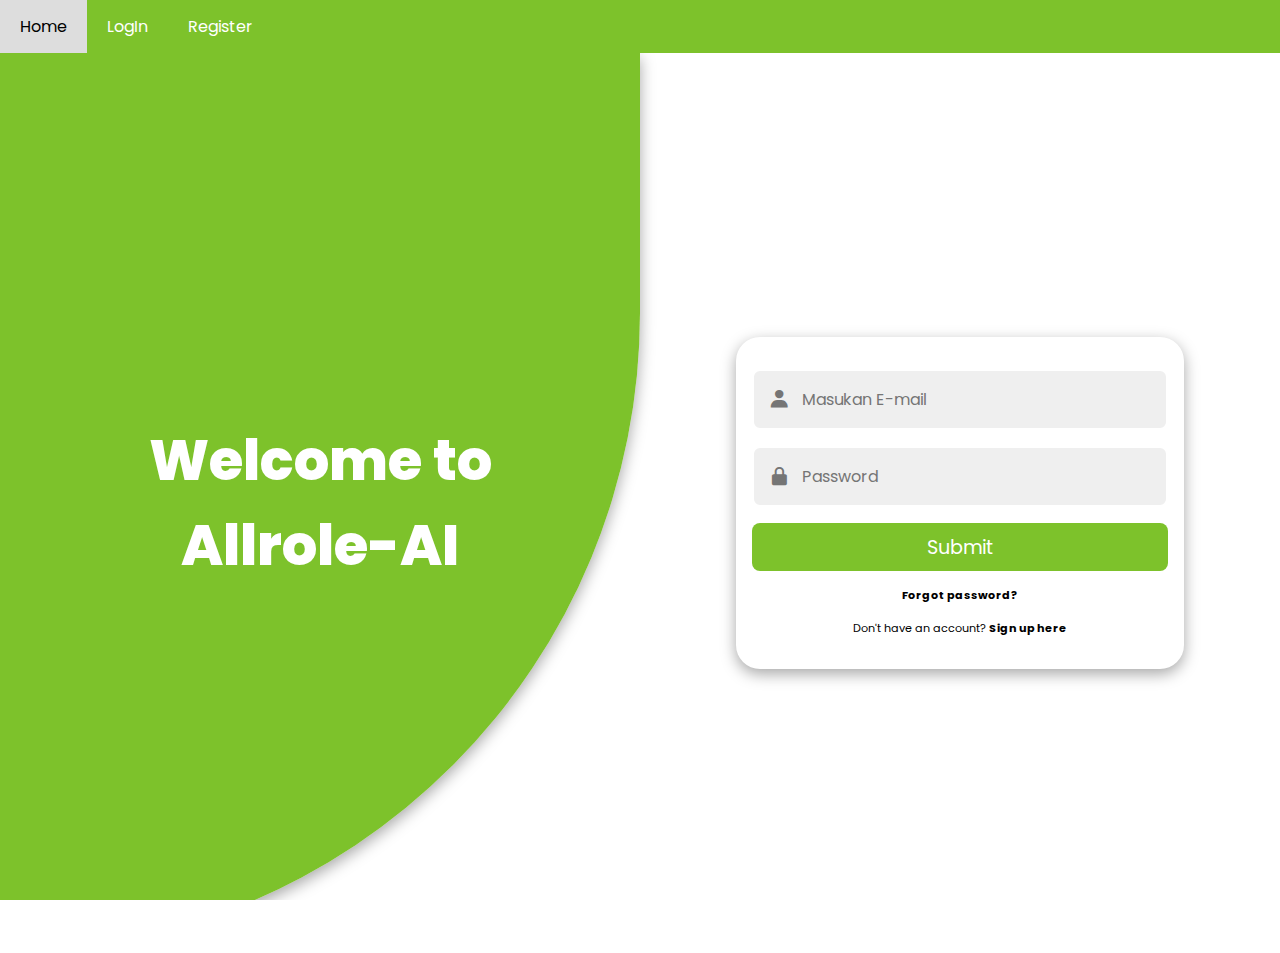
<file: login.html>
<!DOCTYPE html>
<html lang="en">

<head>
    <meta charset="UTF-8">
    <meta name="viewport" content="width=device-width, initial-scale=1.0">
    <title>Login & Register - All-Role AI</title>
    <link href="https://fonts.googleapis.com/css2?family=Poppins:wght@200;300;400;500;600&display=swap"
        rel="stylesheet">
    <link href="css/fontawesome-all.min.css" rel="stylesheet">
    <link href="css/login.css" rel="stylesheet">
    <link rel="icon" href="images/favicon.png">
    <link href='https://unpkg.com/boxicons@2.0.9/css/boxicons.min.css' rel='stylesheet'>
    <style>
        /* CSS untuk Navbar */
        .navbar {
            background-color: #7dc22b;
            overflow: hidden;
        }

        .navbar a {
            float: left;
            display: block;
            color: white;
            text-align: center;
            padding: 14px 20px;
            text-decoration: none;
        }

        .navbar a:hover {
            background-color: #ddd;
            color: black;
        }
    </style>
</head>

<body>
    <!-- Navbar -->
    <div class="navbar">
        <a class="active" href="index.html">Home</a>
        <a href="#" onclick="toggleForm('sign-in')">LogIn</a>
        <a href="#" onclick="toggleForm('sign-up')">Register</a>
    </div>

    <!-- Container untuk Form -->
    <div id="container" class="container sign-in">
        <!-- FORM SECTION -->
        <div class="row">
            <!-- SIGN UP -->
            <div class="col align-items-center flex-col sign-up">
                <div class="form-wrapper align-items-center">
                    <div class="form sign-up">
                        <form class="mt-6" id="formregis">
                            <div class="input-group">
                                <i class='bx bxs-user'></i>
                                <input type="text" id="namalengkap" placeholder="Nama Lengkap" required>
                            </div>
                            <div class="input-group">
                                <i class='bx bx-mail-send'></i>
                                <input type="email" id="email" placeholder="Email" required>
                            </div>
                            <div class="input-group">
                                <i class='bx bxs-lock-alt'></i>
                                <input type="password" id="password" placeholder="Password" required>
                            </div>
                            <div class="input-group">
                                <i class='bx bxs-lock-alt'></i>
                                <input type="password" id="confirmpass" placeholder="Confirm your Password" required>
                            </div>
                            <input class="bg-blue-500 text-white py-2 px-4 rounded form-control-submit" type="submit"
                                value="Sign up" id="button">
                            <p>
                                <span>Already have an account?</span>
                                <b onclick="toggleForm('sign-in')" class="pointer">Sign in here</b>
                            </p>
                        </form>
                    </div>
                </div>
            </div>

            <!-- SIGN IN -->
            <div class="col align-items-center flex-col sign-in">
                <div class="form-wrapper align-items-center">
                    <div class="form sign-in">
                        <form class="mt-6" id="formlogin">
                            <div class="input-group">
                                <i class='bx bxs-user'></i>
                                <input type="email" id="emailLogin" placeholder="Masukan E-mail" required>
                            </div>
                            <div class="input-group">
                                <i class='bx bxs-lock-alt'></i>
                                <input type="password" id="passwordLogin" placeholder="Password" required>
                            </div>
                            <input class="bg-blue-500 text-white py-2 px-4 rounded form-control-submit" type="submit"
                                id="button-login">
                            <p>
                                <b>Forgot password?</b>
                            </p>
                            <p>
                                <span>Don't have an account?</span>
                                <b onclick="toggleForm('sign-up')" class="pointer">Sign up here</b>
                            </p>
                        </form>
                    </div>
                </div>
            </div>
        </div>
        <!-- CONTENT SECTION -->
        <div class="row content-row">
            <!-- SIGN IN CONTENT -->
            <div class="col align-items-center flex-col">
                <div class="text sign-in">
                    <h2>Welcome to Allrole-AI</h2>
                </div>
                <div class="img sign-in"></div>
            </div>
            <!-- SIGN UP CONTENT -->
            <div class="col align-items-center flex-col">
                <div class="img sign-up"></div>
                <div class="text sign-up">
                    <h2>Join To Allrole-AI</h2>
                </div>
            </div>
        </div>
    </div>
    <script src="js/jj.js"></script>
    <script type="module" src="./js/controller/controllerLogin.js"></script>
    <script type="module" src="./js/config/config.js"></script>
    <script type="module" src="./js/controller/controller.js"></script>
</body>

</html>
</file>
<file: css/styles.css>
/* Description: Master CSS file */

/*****************************************
Table Of Contents:
- General Styles
- Navigation
- Header
- Introduction
- Details
- Services 1
- Services 2
- Services 3
- Projects
- Teams
- Contact
- Footer
- Copyright
- Back To Top Button
- Extra Pages
- Media Queries
******************************************/

/*****************************************
Colors:
- Backgrounds - light gray #f7f9fd
- Headings text - black #161223
- Body text - dark gray #53575a
- Buttons, icons - green #7dc22b
******************************************/


/**************************/
/*     General Styles     */
/**************************/
body,
html {
    width: 100%;
	height: 100%;
}

body, p {
	color: #53575a; 
	font: 400 1rem/1.625rem "Open Sans", sans-serif;
}

h1 {
	color: #161223;
	font-weight: 600;
	font-size: 2.5rem;
	line-height: 3.25rem;
	font-family: "Poppins"
}

h2 {
	color: #161223;
	font-weight: 600;
	font-size: 2rem;
	line-height: 2.5rem;
	font-family: "Poppins"
}

h3 {
	color: #161223;
	font-weight: 600;
	font-size: 1.75rem;
	line-height: 2.25rem;
	font-family: "Poppins"
}

h4 {
	color: #161223;
	font-weight: 600;
	font-size: 1.5rem;
	line-height: 2rem;
	font-family: "Poppins"
}

h5 {
	color: #161223;
	font-weight: 600;
	font-size: 1.25rem;
	line-height: 1.625rem;
	font-family: "Poppins"
}

h6 {
	color: #161223;
	font-weight: 600;
	font-size: 1rem;
	line-height: 1.375rem;
	font-family: "Poppins"
}

.p-large {
	font-size: 1.125rem;
	line-height: 1.75rem;
}

.p-small {
	font-size: 0.875rem;
	line-height: 1.5rem;
}

.team-text {
	font-style: italic;
}

.team-author {
	font-weight: 600;
	font-size: 1.25rem;
	line-height: 1.75rem;
	font-family: "Poppins"
}

.li-space-lg li {
	margin-bottom: 0.5rem;
}

a {
	color: #53575a;
	text-decoration: underline;
}

a:hover {
	color: #53575a;
	text-decoration: underline;
}

.no-line {
	text-decoration: none;
}

.no-line:hover {
	text-decoration: none;
}

.read-more {
	font-weight: 600;
	font-size: 1rem;
	line-height: 1.5rem;
}

.read-more .fas {
	margin-left: 0.625rem;
	font-size: 1rem;
	vertical-align: -8%;
}

.green {
	color: #7dc22b;
}

.bg-gray {
	background-color: #f7f9fd;
}

.btn-solid-reg {
	display: inline-block;
	padding: 1.375rem 2.25rem 1.375rem 2.25rem;
	border: 1px solid #7dc22b;
	border-radius: 4px;
	background-color: #7dc22b;
	color: #ffffff;
	font-weight: 600;
	font-size: 0.875rem;
	line-height: 0;
	text-decoration: none;
	transition: all 0.2s;
}

.btn-solid-reg:hover {
	background-color: transparent;
	color: #7dc22b; /* needs to stay here because of the color property of a tag */
	text-decoration: none;
}

.btn-solid-lg {
	display: inline-block;
	padding: 1.625rem 2.625rem 1.625rem 2.625rem;
	border: 1px solid #7dc22b;
	border-radius: 4px;
	background-color: #7dc22b;
	color: #ffffff;
	font-weight: 600;
	font-size: 0.875rem;
	line-height: 0;
	text-decoration: none;
	transition: all 0.2s;
}

.btn-solid-lg:hover {
	background-color: transparent;
	color: #7dc22b; /* needs to stay here because of the color property of a tag */
	text-decoration: none;
}

.btn-outline-reg {
	display: inline-block;
	padding: 1.375rem 2.25rem 1.375rem 2.25rem;
	border: 1px solid #161223;
	border-radius: 4px;
	background-color: transparent;
	color: #161223;
	font-weight: 600;
	font-size: 0.875rem;
	line-height: 0;
	text-decoration: none;
	transition: all 0.2s;
}

.btn-outline-reg:hover {
	background-color: #161223;
	color: #ffffff;
	text-decoration: none;
}

.btn-outline-lg {
	display: inline-block;
	padding: 1.625rem 2.625rem 1.625rem 2.625rem;
	border: 1px solid #161223;
	border-radius: 4px;
	background-color: transparent;
	color: #161223;
	font-weight: 600;
	font-size: 0.875rem;
	line-height: 0;
	text-decoration: none;
	transition: all 0.2s;
}

.btn-outline-lg:hover {
	background-color: #161223;
	color: #ffffff;
	text-decoration: none;
}

.btn-outline-sm {
	display: inline-block;
	padding: 1rem 1.5rem 1rem 1.5rem;
	border: 1px solid #161223;
	border-radius: 4px;
	background-color: transparent;
	color: #161223;
	font-weight: 600;
	font-size: 0.875rem;
	line-height: 0;
	text-decoration: none;
	transition: all 0.2s;
}

.btn-outline-sm:hover {
	background-color: #161223;
	color: #ffffff;
	text-decoration: none;
}

.form-group {
	position: relative;
	margin-bottom: 1.25rem;
}

.form-control-input,
.form-control-textarea {
	width: 100%;
	padding-top: 0.875rem;
	padding-bottom: 0.875rem;
	padding-left: 1.5rem;
	border: 1px solid #cbcbd1;
	border-radius: 4px;
	background-color: #ffffff;
	font-size: 0.875rem;
	line-height: 1.5rem;
	-webkit-appearance: none; /* removes inner shadow on form inputs on ios safari */
}

.form-control-textarea {
	display: block;
	height: 14rem; /* used instead of html rows to normalize height between Chrome and IE/FF */
}

.form-control-input:focus,
.form-control-textarea:focus {
	border: 1px solid #a1a1a1;
	outline: none; /* Removes blue border on focus */
}

.form-control-input:hover,
.form-control-textarea:hover {
	border: 1px solid #a1a1a1;
}

.form-control-submit-button {
	display: inline-block;
	width: 100%;
	height: 3.25rem;
	border: 1px solid #7dc22b;
	border-radius: 4px;
	background-color: #7dc22b;
	color: #ffffff;
	font-weight: 600;
	font-size: 0.875rem;
	line-height: 0;
	cursor: pointer;
	transition: all 0.2s;
}

.form-control-submit-button:hover {
	border: 1px solid #7dc22b;
	background-color: transparent;
	color: #7dc22b;
}


/**********************/
/*     Navigation     */
/**********************/
.navbar {
	background-color: #161223;
	font-weight: 600;
	font-size: 0.875rem;
	line-height: 0.875rem;
	box-shadow: 0 1px 6px 0 rgba(0, 0, 0, 0.025);
}

.navbar .navbar-brand {
	padding-top: 0.25rem;
	padding-bottom: 0.25rem;
}

.navbar .logo-image img {
    width: 100px;
		height: 32px;
		
}

.navbar .logo-text {
	color: #ffffff;
	font-weight: 700;
	font-size: 1.875rem;
	line-height: 1rem;
	text-decoration: none;
	margin-left: -60px;
}

.offcanvas-collapse {
	position: fixed;
	top: 3.25rem; /* adjusts the height between the top of the page and the offcanvas menu */
	bottom: 0;
	left: 100%;
	width: 100%;
	padding-right: 1rem;
	padding-left: 1rem;
	overflow-y: auto;
	visibility: hidden;
	background-color: #161223;
	transition: visibility .3s ease-in-out, -webkit-transform .3s ease-in-out;
	transition: transform .3s ease-in-out, visibility .3s ease-in-out;
	transition: transform .3s ease-in-out, visibility .3s ease-in-out, -webkit-transform .3s ease-in-out;
}

.offcanvas-collapse.open {
	visibility: visible;
	-webkit-transform: translateX(-100%);
	transform: translateX(-100%);
}

.navbar .navbar-nav {
	margin-top: 0.75rem;
	margin-bottom: 0.5rem;
}

.navbar .nav-item .nav-link {
	padding-top: 0.625rem;
	padding-bottom: 0.625rem;
	color: #eeeeee;
	text-decoration: none;
	transition: all 0.2s ease;
}

.navbar .nav-item.dropdown.show .nav-link,
.navbar .nav-item .nav-link:hover,
.navbar .nav-item .nav-link.active {
	color: #7dc22b;
}

/* Dropdown Menu */
.navbar .dropdown .dropdown-menu {
	animation: fadeDropdown 0.2s; /* required for the fade animation */
}

@keyframes fadeDropdown {
    0% {
        opacity: 0;
    }

    100% {
        opacity: 1;
	}
}

.navbar .dropdown-menu {
	margin-top: 0.25rem;
	margin-bottom: 0.25rem;
	border: none;
	background-color: #161223;
}

.navbar .dropdown-item {
	padding-top: 0.625rem;
	padding-bottom: 0.625rem;
	color: #eeeeee;
	font-weight: 600;
	font-size: 0.875rem;
	line-height: 0.875rem;
	text-decoration: none;
}

.navbar .dropdown-item:hover {
	background-color: #161223;
	color: #7dc22b;
}

.navbar .dropdown-divider {
	width: 100%;
	height: 1px;
	margin: 0.5rem auto 0.5rem auto;
	border: none;
	background-color: #5b5f66;
}
/* end of dropdown menu */

.navbar .fa-stack {
	width: 2em;
	margin-right: 0.25rem;
	font-size: 0.75rem;
}

.navbar .fa-stack-2x {
	color: #7dc22b;
	transition: all 0.2s ease;
}

.navbar .fa-stack-1x {
	color: #ffffff;
	transition: all 0.2s ease;
}

.navbar .fa-stack:hover .fa-stack-2x {
	color: #ffffff;
}

.navbar .fa-stack:hover .fa-stack-1x {
	color: #7dc22b;
}

.navbar .navbar-toggler {
	padding: 0;
	border: none;
	font-size: 1.25rem;
}


/*****************/
/*    Header     */
/*****************/
.header {
	position: relative;
}

.header #video-background {
	position: absolute;
	right: 0;
	bottom: 0;
	min-width: 100%;
	min-height: 100%;
	width: auto;
	height: auto;
	z-index: -100; 
}

.header .header-content {
	padding-top: 11rem;
	padding-bottom: 9rem;
	background: linear-gradient(rgba(21, 35, 63, 0.5), rgba(21, 35, 63, 0.5));
	background-size: cover;
	text-align: center; 
}

.header .h1-large {
	margin-bottom: 2.25rem;
	color: #ffffff;
	font-size: 3rem;
	line-height: 3.75rem;
}


/************************/
/*     Introduction     */
/************************/
.cards-1 {
	padding-top: 9.125rem;
	padding-bottom: 5.25rem;
	text-align: center;
}

.cards-1 .h2-heading {
	margin-bottom: 1.125rem;
}

.cards-1 .p-heading {
	margin-bottom: 4rem;
	text-align: center;
}

.cards-1 .card {
	margin-bottom: 4rem;
	border: none;
	border-radius: 6px;
}

.cards-1 .card-body {
	padding: 0;
}

.cards-1 .card-icon {
	width: 90px;
	height: 90px;
	margin-right: auto;
	margin-bottom: 2rem;
	margin-left: auto;
	border-radius: 50%;
	background-color: #7dc22b;
	text-align: center;
}

.cards-1 .card-icon .fas {
	color: #ffffff;
	font-size: 2.125rem;
	line-height: 90px;
}

.cards-1 .card-title {
	margin-bottom: 0.625rem;
}


/*******************/
/*     Details     */
/*******************/
.split .area-1 {
	height: 430px;
	background: url('../images/details-background.jpg') center center no-repeat;
	background-size: cover;
}

.split .area-2 {
	padding-top: 9.25rem;
	padding-bottom: 9.75rem;
}

.split h2 {
	margin-bottom: 1.5rem;
}

.split p {
	margin-bottom: 2.25rem;
}

.split p:last-of-type {
	margin-bottom: 0;
}


/**********************/
/*     Services 1     */
/**********************/
.basic-1 {
	padding-top: 9.75rem;
	padding-bottom: 5rem;
}

.basic-1 .image-container {
	margin-bottom: 4rem;
}

.basic-1 .image-container img {
	border-radius: 8px;
}

.basic-1 h2 {
	margin-bottom: 1.5rem;
}


/**********************/
/*     Services 2     */
/**********************/
.basic-2 {
	padding-top: 5rem;
	padding-bottom: 5rem;
}

.basic-2 .image-container {
	margin-bottom: 4rem;
}

.basic-2 .image-container img {
	border-radius: 8px;
}

.basic-2 h2 {
	margin-bottom: 1.5rem;
}


/**********************/
/*     Services 3     */
/**********************/
.basic-3 {
	padding-top: 5rem;
	padding-bottom: 9.75rem;
}

.basic-3 .image-container {
	margin-bottom: 4rem;
}

.basic-3 .image-container img {
	border-radius: 8px;
}

.basic-3 h2 {
	margin-bottom: 1.5rem;
}


/********************/
/*     Projects     */
/********************/
.filter {
	padding-top: 9.5rem;
	padding-bottom: 5.625rem;
	text-align: center;
}

.filter h2 {
	margin-bottom: 2.625rem;
}

.filter .button-group {
	margin-bottom: 1.375rem;
}

.filter .button {
	margin-right: 0.25rem;
	margin-bottom: 0.75rem;
	margin-left: 0.25rem;
	padding: 0.125rem 0.875rem;
	border: none;
	background-color: #ffffff;
	color: #53575a;
	font-weight: 600;
	font-size: 0.875rem;
}

.filter .button:hover,
.filter .button.is-checked {
	background-color: #7dc22b;
	color: #ffffff;
}

.filter .grid {
	margin-right: auto;
	max-width: 351px;
	margin-left: auto;
}

.filter .element-item {
	margin-bottom: 3rem;
}

.filter .element-item a {
	text-decoration: none;
}

.filter .element-item img {
	margin-bottom: 1.125rem;
	border-radius: 8px;
}

.filter .element-item p {
	text-align: left;
}


/************************/
/*     Teams     */
/************************/
.slider-1 {
	position: relative;
	padding-top: 9.75rem;
	padding-bottom: 9.5rem;
}

.slider-1 .slider-container {
	position: relative;
}

.slider-1 .swiper-container {
	position: static;
	width: 86%;
	text-align: center;
}

.slider-1 .swiper-button-prev:focus,
.slider-1 .swiper-button-next:focus {
	/* even if you can't see it chrome you can see it on mobile device */
	outline: none;
}

.slider-1 .swiper-button-prev {
	left: -10px;
	background-image: url("data:image/svg+xml;charset=utf-8,%3Csvg%20xmlns%3D'http%3A%2F%2Fwww.w3.org%2F2000%2Fsvg'%20viewBox%3D'0%200%2028%2044'%3E%3Cpath%20d%3D'M0%2C22L22%2C0l2.1%2C2.1L4.2%2C22l19.9%2C19.9L22%2C44L0%2C22L0%2C22L0%2C22z'%20fill%3D'%23707375'%2F%3E%3C%2Fsvg%3E");
	background-size: 18px 28px;
}

.slider-1 .swiper-button-next {
	right: -10px;
	background-image: url("data:image/svg+xml;charset=utf-8,%3Csvg%20xmlns%3D'http%3A%2F%2Fwww.w3.org%2F2000%2Fsvg'%20viewBox%3D'0%200%2028%2044'%3E%3Cpath%20d%3D'M27%2C22L27%2C22L5%2C44l-2.1-2.1L22.8%2C22L2.9%2C2.1L5%2C0L27%2C22L27%2C22z'%20fill%3D'%23707375'%2F%3E%3C%2Fsvg%3E");
	background-size: 18px 28px;
}

.slider-1 .team-image {
	width: 120px;
	height: 120px;
	margin-bottom: 2.25rem;
	border-radius: 50%;
	object-fit: cover;
}

.slider-1 .team-text {
	margin-bottom: 1.75rem;
	font-size: 1.25rem;
	line-height: 2rem;
}

.slider-1 .team-author {
	margin-bottom: 0.25rem;
	color: #161223;
}

.slider-1 .text-decoration {
	position: absolute;
	right: 0;
	bottom: 0;
	left: 0;
	margin-right: auto;
	margin-left: auto;
}


/*******************/
/*     Contact     */
/*******************/
.form-1 {
	padding-top: 9.25rem;
	padding-bottom: 8.5rem;
	background: linear-gradient(rgba(2, 15, 29, 0.1), rgba(2, 15, 29, 0.1)), url('../images/contact-background.jpg') center center no-repeat;
	background-size: cover;
	text-align: center;
}

.form-1 .h2-heading {
	margin-bottom: 1.125rem;
	color: #ffffff;
}

.form-1 .p-heading {
	margin-bottom: 0.375rem;
	color: #ffffff;
}

.form-1 .list-unstyled {
	margin-bottom: 3.5rem;
	color: #ffffff;
}

.form-1 .list-unstyled a {
	color: #ffffff;
}

.form-1 .list-unstyled .fas {
	color: #7dc22b;
}

.form-1 .form-control-input,
.form-1 .form-control-textarea {
	border-color: #374959;
	background-color: #293642;
	color: #efefef;
}

.form-1 .form-control-input::placeholder,
.form-1 .form-control-textarea::placeholder {
	color: #efefef;
}


/**********************/
/*     Statistics     */
/**********************/
.counter {
	padding-top: 9.75rem;
	padding-bottom: 4.375rem;
	text-align: center;
}

.counter .counter-cell {
	margin-bottom: 4rem;
}

.counter .purecounter {
	margin-bottom: 1.5rem;
	color: #7dc22b;
	font-weight: 600;
	font-size: 5rem;
	line-height: 3rem;
}

.counter .counter-info {
	color: #161223;
	font-size: 0.875rem;
	line-height: 1.5rem;
}


/******************/
/*     Footer     */
/******************/
.footer {
	padding-top: 6.5rem;
	padding-bottom: 2rem;
	background-color: #161223;
}

.footer a {
	text-decoration: none;
}

.footer .footer-col {
	margin-bottom: 3rem;
}

.footer h6 {
	margin-bottom: 0.625rem;
	color: #9ba3b1;
}

.footer p,
.footer a,
.footer ul {
	color: #9ba3b1;
}

.footer .li-space-lg li {
	margin-bottom: 0.375rem;
}

.footer .footer-col.third .fa-stack {
	width: 2em;
	margin-bottom: 1.25rem;
	margin-right: 0.375rem;
	font-size: 1.375rem;
}

.footer .footer-col.third .fa-stack .fa-stack-2x {
	color: #293642;
	transition: all 0.2s ease;
}

.footer .footer-col.third .fa-stack .fa-stack-1x {
    color: #9ba3b1;
	transition: all 0.2s ease;
}

.footer .footer-col.third .fa-stack:hover .fa-stack-2x {
    color: #7dc22b;
}

.footer .footer-col.third .fa-stack:hover .fa-stack-1x {
	color: #ffffff;
}


/*********************/
/*     Copyright     */
/*********************/
.copyright {
	padding-bottom: 1rem;
	background-color: #161223;
	text-align: center;
}

.copyright p,
.copyright a {
	color: #9ba3b1;
	text-decoration: none;
}


/******************************/
/*     Back To Top Button     */
/******************************/
#myBtn {
	position: fixed; 
  	z-index: 99; 
	bottom: 20px; 
	right: 20px; 
	display: none; 
	width: 52px;
	height: 52px;
	border: none; 
	border-radius: 50%; 
	outline: none; 
	background-color: #323137; 
	cursor: pointer; 
}

#myBtn:hover {
	background-color: #0f0f11;
}

#myBtn img {
	margin-bottom: 0.25rem;
	margin-left: 0.125rem;
	width: 18px;
}


/***********************/
/*     Extra Pages     */
/***********************/
.ex-header {
	padding-top: 8.5rem;
	padding-bottom: 4rem;
	background-color: #161223;
}

.ex-header h1 {
	color: #ffffff;
}

.ex-basic-1 .list-unstyled .fas {
	font-size: 0.375rem;
	line-height: 1.625rem;
}

.ex-basic-1 .list-unstyled .flex-grow-1 {
	margin-left: 0.5rem;
}

.ex-basic-1 .text-box {
	padding: 1.25rem 1.25rem 0.5rem 1.25rem;
	background-color: #f7f9fd;
}


/*************************/
/*     Media Queries     */
/*************************/	
/* Min-width 768px */
@media (min-width: 768px) {

	/* Header */
	.header .header-content {
		padding-top: 15rem;
		padding-bottom: 13rem;
	}
	/* end of header */


	/* Statistics */
	.counter .counter-cell {
		display: inline-block;
		margin-right: 1.5rem;
		margin-left: 1.5rem;
		vertical-align: top;
	}

	.counter .purecounter {
		font-size: 6rem;
		line-height: 4rem;
	}
	/* end of statistics */


	/* Contact */
	.form-1 .list-unstyled li {
		display: inline-block;
		margin-right: 1rem;
	}
	/* end of contact */


	/* Extra Pages */
	.ex-basic-1 .text-box {
		padding: 1.75rem 2rem 0.875rem 2rem;
	}
	/* end of extra pages */
}
/* end of min-width 768px */


/* Min-width 992px */
@media (min-width: 992px) {
	
	/* General Styles */
	.h2-heading {
		width: 35.25rem;
		margin-right: auto;
		margin-left: auto;
	}

	.p-heading {
		width: 46rem;
		margin-right: auto;
		margin-left: auto;
	}
	/* end of general styles */


	/* Navigation */
	.navbar {
		padding-top: 1.75rem;
		background-color: transparent;
		box-shadow: none;
		transition: all 0.2s;
	}

	.navbar.top-nav-collapse {
		padding-top: 0.5rem;
		padding-bottom: 0.5rem;
		background-color: #161223;
		box-shadow: 0 3px 6px 0 rgba(0, 0, 0, 0.025);
	}

	.offcanvas-collapse {
		position: static;
		top: auto;
		bottom: auto;
		left: auto;
		width: auto;
		padding-right: 0;
		padding-left: 0;
		background-color: transparent;
		overflow-y: visible;
		visibility: visible;
	}

	.offcanvas-collapse.open {
		-webkit-transform: none;
		transform: none;
	}

	.navbar .navbar-nav {
		margin-top: 0;
		margin-bottom: 0;
	}
	
	.navbar .nav-item .nav-link {
		padding-right: 0.75rem;
		padding-left: 0.75rem;
	}

	.navbar .dropdown-menu {
		padding-top: 0.75rem;
		padding-bottom: 0.875rem;
		box-shadow: 0 3px 3px 1px rgba(0, 0, 0, 0.08);
	}

	.navbar .dropdown-divider {
		width: 90%;
	}

	.navbar .social-icons {
		margin-left: 0.5rem;
	}
	
	.navbar .fa-stack {
		margin-right: 0;
		margin-left: 0.25rem;
	}
	/* end of navigation */


	/* Header */
	.header .header-content {
		padding-top: 18rem;
		padding-bottom: 16rem;
	}
	
	.header .h1-large {
		margin-bottom: 2.75rem;
		font-size: 5rem;
		line-height: 5.75rem;
	}
	/* end of header */


	/* Introduction */
	.cards-1 .card {
		display: inline-block;
		width: 290px;
		vertical-align: top;
	}
	
	.cards-1 .card:nth-of-type(3n+2) {
		margin-right: 1.75rem;
		margin-left: 1.75rem;
	}
	/* end of introduction */


	/* Details */
	.split {
		height: 786px;
	}
	
	.split .area-1 {
		height: 100%;
		width: 50%;
		display: inline-block;
	}
	
	.split .area-2 {
		height: 100%;
		width: 50%;
		display: inline-block;
		padding-bottom: 0;
		vertical-align: top;
	}

	.split .text-container {
		width: 400px;
		margin-left: 3rem;
	}
	/* end of details */


	/* Services 1 */
	.basic-1 .image-container {
		margin-bottom: 0;
	}
	/* end of services 1 */
	
	
	/* Services 2 */
	.basic-2 .image-container {
		margin-bottom: 0;
	}
	/* end of services 2 */
	
	
	/* Services 3 */
	.basic-3 .image-container {
		margin-bottom: 0;
	}
	/* end of services 3 */


	/* Projects */
	.filter .grid {
		max-width: 750px;
	}

	.filter .element-item {
		display: inline-block;
		width: 351px;
		margin-right: 0.625rem;
		margin-left: 0.625rem;
		vertical-align: top;
	}
	/* end of projects */


	/* Footer */
	.footer .footer-col {
		margin-bottom: 2rem;
	}

	.footer .footer-col.first {
		display: inline-block;
		width: 320px;
		margin-right: 1.75rem;
		vertical-align: top;
	}
	
	.footer .footer-col.second {
		display: inline-block;
		width: 320px;
		margin-right: 1.75rem;
		vertical-align: top;
	}
	
	.footer .footer-col.third {
		display: inline-block;
		width: 224px;
		text-align: right;
		vertical-align: top;
	}

	.footer .footer-col.third .fa-stack {
		margin-right: 0;
		margin-left: 0.375rem;
	}
	/* end of footer */


	/* Extra Pages */
	.ex-cards-1 .card {
		display: inline-block;
		width: 296px;
		vertical-align: top;
	}

	.ex-cards-1 .card:nth-of-type(3n+2) {
		margin-right: 1rem;
		margin-left: 1rem;
	}
	/* end of extra pages */
}
/* end of min-width 992px */


/* Min-width 1200px */
@media (min-width: 1200px) {
	
	/* General Styles */
	.container {
		max-width: 1140px;
	}
	/* end of general styles */
	

	/* Header */
	.header {
		height: 100vh;
	}
	
	.header .header-content {
		display: flex;
		flex-direction: column;
		justify-content: center;
		height: 100vh;
		padding-top: 0;
		padding-bottom: 0;
	}

	.header .btn-solid-lg {
		padding: 1.875rem 3rem;
		font-size: 1rem;
	}
	/* end of header */


	/* Introduction */
	.cards-1 .card {
		width: 330px;
	}

	.cards-1 .card:nth-of-type(3n+2) {
		margin-right: 3.625rem;
		margin-left: 3.625rem;
	}
	/* end of introduction */


	/* Details */
	.split {
		height: 708px;
	}

	.split .text-container {
		width: 450px;
		margin-left: 6rem;
	}
	/* end of details */


	/* Services 1 */
	.basic-1 .text-container {
		margin-top: 4rem;
		margin-left: 5rem;
	}
	/* end of services 1 */
	
	
	/* Services 2 */
	.basic-2 .text-container {
		margin-top: 4rem;
		margin-left: 5rem;
	}
	/* end of services 2 */
	
	
	/* Services 3 */
	.basic-3 .text-container {
		margin-top: 4rem;
		margin-left: 5rem;
	}
	/* end of services 3 */


	/* Projects */
	.filter .grid {
		max-width: 1120px;
	}
	/* end of projects */


	/* Teams */
	.slider-1 .slider-container {
		width: 82%;
		margin-right: auto;
		margin-left: auto;
	}
	/* end of Teams */


	/* Statistics */
	.counter .counter-cell {
		margin-right: 3.5rem;
		margin-left: 3.5rem;
	}
	
	.counter .counter-cell:first-of-type {
		margin-left: 0;
	}

	.counter .counter-cell:last-of-type {
		margin-right: 0;
	}
	/* end of statistics */


	/* Contact */
	.form-1 form {
		width: 776px;
		margin-right: auto;
		margin-left: auto;
	}
	/* end of contact */


	/* Footer */
	.footer .footer-col.first {
		width: 352px;
		margin-right: 6rem;
	}
	
	.footer .footer-col.second {
		margin-right: 6.5rem;
	}
	
	.footer .footer-col.third {
		text-align: right;
	}
	/* end of footer */


	/* Extra Pages */
	.ex-cards-1 .card {
		width: 336px;
	}

	.ex-cards-1 .card:nth-of-type(3n+2) {
		margin-right: 2.875rem;
		margin-left: 2.875rem;
	}
	/* end of extra pages */
}
/* end of min-width 1200px */
</file>
<file: css/style2.css>
/* FAQ Accordion Styles */
.accordion-content {
    display: none;
    padding: 15px;
    border-top: 1px solid #ccc;
  }
  
  .accordion-header {
    background-color: #f7f7f7;
    border: none;
    width: 100%;
    text-align: left;
    padding: 10px;
    cursor: pointer;
  }
  
  .accordion-header:focus {
    outline: none;
  }
</file>
<file: css/login.css>
:root {
    --primary-color: #7dc22b;
    --secondary-color: #7dc22b;
    --black: #000000;
    --white: #ffffff;
    --gray: #efefef;
    --gray-2: #757575;
}

* {
    font-family: 'Poppins', sans-serif;
    margin: 0;
    padding: 0;
    box-sizing: border-box;
}

html, body {
    height: 100vh;
    overflow: hidden;
}

.container {
    position: relative;
    min-height: 100vh;
    overflow: hidden;
}

.row {
    display: flex;
    flex-wrap: wrap;
    height: 100vh;
}

.col {
    width: 50%;
}

.align-items-center {
    display: flex;
    align-items: center;
    justify-content: center;
    text-align: center;
}

.form-wrapper {
    width: 100%;
    max-width: 28rem;
}

.form {
    padding: 1rem;
    background-color: var(--white);
    border-radius: 1.5rem;
    width: 100%;
    box-shadow: rgba(0, 0, 0, 0.35) 0px 5px 15px;
    transform: scale(0);
    transition: .5s ease-in-out;
    transition-delay: 1s;
}

.input-group {
    position: relative;
    width: 100%;
    margin: 1rem 0;
}

.input-group i {
    position: absolute;
    top: 50%;
    left: 1rem;
    transform: translateY(-50%);
    font-size: 1.4rem;
    color: var(--gray-2);
}

.input-group input {
    width: 100%;
    padding: 1rem 3rem;
    font-size: 1rem;
    background-color: var(--gray);
    border-radius: .5rem;
    border: 0.125rem solid var(--white);
    outline: none;
}

.input-group input:focus {
    border: 0.125rem solid var(--primary-color);
}

.form-control-submit {
    cursor: pointer;
    width: 100%;
    padding: .6rem 0;
    border-radius: .5rem;
    border: none;
    background-color: var(--primary-color);
    color: var(--white);
    font-size: 1.2rem;
    outline: none;
}

.form p {
    margin: 1rem 0;
    font-size: .7rem;
}

.flex-col {
    flex-direction: column;
}

.container.sign-in .form.sign-in,
.container.sign-in .social-list.sign-in,
.container.sign-in .social-list.sign-in>div,
.container.sign-up .form.sign-up,
.container.sign-up .social-list.sign-up,
.container.sign-up .social-list.sign-up>div {
    transform: scale(1);
}

.content-row {
    position: absolute;
    top: 0;
    left: 0;
    pointer-events: none;
    z-index: 6;
    width: 100%;
}

.text {
    margin: 4rem;
    color: var(--white);
}

.text h2 {
    font-size: 3.5rem;
    font-weight: 800;
    margin: 2rem 0;
    transition: 1s ease-in-out;
}

.text.sign-in h2,
.text.sign-in p,
.img.sign-in img {
    transform: translateX(-250%);
}

.text.sign-up h2,
.text.sign-up p,
.img.sign-up img {
    transform: translateX(250%);
}

.container.sign-in .text.sign-in h2,
.container.sign-in .text.sign-in p,
.container.sign-in .img.sign-in img,
.container.sign-up .text.sign-up h2,
.container.sign-up .text.sign-up p,
.container.sign-up .img.sign-up img {
    transform: translateX(0);
}

/* BACKGROUND */
.container::before {
    content: "";
    position: absolute;
    top: 0;
    right: 0;
    height: 100vh;
    width: 300vw;
    transform: translate(35%, 0);
    background-image: linear-gradient(-45deg, var(--primary-color) 0%, var(--secondary-color) 100%);
    transition: 1s ease-in-out;
    z-index: 6;
    box-shadow: rgba(0, 0, 0, 0.35) 0px 5px 15px;
    border-bottom-right-radius: max(50vw, 50vh);
    border-top-left-radius: max(50vw, 50vh);
}

.container.sign-in::before {
    transform: translate(0, 0);
    right: 50%;
}

.container.sign-up::before {
    transform: translate(100%, 0);
    right: 50%;
}

/* RESPONSIVE */
@media only screen and (max-width: 425px) {
    .container::before,
    .container.sign-in::before,
    .container.sign-up::before {
        height: 100vh;
        border-bottom-right-radius: 0;
        border-top-left-radius: 0;
        z-index: 0;
        transform: none;
        right: 0;
    }

    .container.sign-in .col.sign-in,
    .container.sign-up .col.sign-up {
        transform: translateY(0);
    }

    .content-row {
        align-items: flex-start !important;
    }

    .content-row .col {
        transform: translateY(0);
        background-color: unset;
    }

    .col {
        width: 100%;
        position: absolute;
        padding: 2rem;
        background-color: var(--white);
        border-top-left-radius: 2rem;
        border-top-right-radius: 2rem;
        transform: translateY(100%);
        transition: 1s ease-in-out;
    }

    .row {
        align-items: flex-end;
        justify-content: flex-end;
    }

    .form, .social-list {
        box-shadow: none;
        margin: 0;
        padding: 0;
    }

    .text {
        margin: 0;
    }

    .text p {
        display: none;
    }

    .text h2 {
        margin: .5rem;
        font-size: 2rem;
    }
}
</file>
